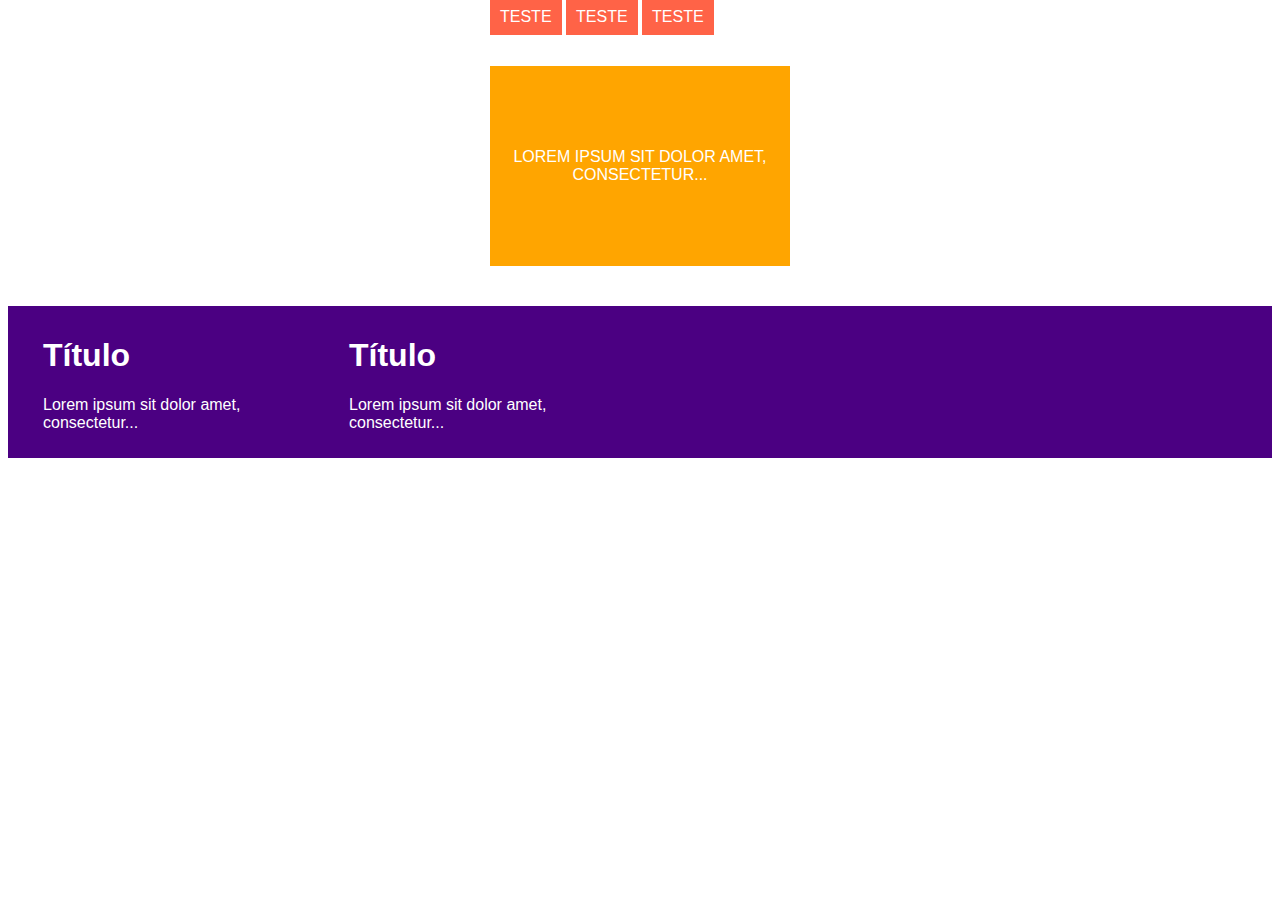
<file: _efeitos_hover_css/index.html>
<!DOCTYPE html>
<html>
<head>
	<title>Efeitos Hover</title>
	<style type="text/css">
		body{
			font-family: sans-serif;
		}
		.container{
			padding: 0 10px;
			display: flex;
			
		}
		.botoes, .efeito{
			width: 300px;
			margin: 0 auto 40px;
			display: block;
		}
		a{
			text-decoration: none;
			color:white;
			padding: 10px;
			background-color: tomato;
			transition: .5s ease;
			position: relative;
			text-transform: uppercase;
			letter-spacing: 0px;
		}

		.efeito1::after{
			content: '';
			width: 0%;
			height: 4px;
			display: block;
			bottom: 0;
			right: 50%;
			position: absolute;
			background-color: red;
			transition: .5s ease;
		}
		.efeito1:hover:after{
			content: '';
			width: 50%;
		}
		.efeito1::before{
			content: '';
			width: 0%;
			height: 4px;
			display: block;
			bottom: 0;
			left: 50%;
			position: absolute;
			background-color: red;
			transition: .5s ease;
		}
		.efeito1:hover:before{
			content: '';
			width: 50%;
		}
		.efeito2::after{
			content: '';
			width: 0%;
			height: 4px;
			display: block;
			bottom: 0;
			left: 0%;
			position: absolute;
			background-color: red;
			transition: .5s ease;
		}
		.efeito2:hover:after{
			content: '';
			width: 100%;
		}
		.efeito3::after{
			content: '';
			width: 0%;
			height: 4px;
			display: block;
			bottom: 0;
			left: 0;
			position: absolute;
			background-color: red;
			transition: .5s ease;
		}
		.efeito3:hover:after{
			content: '';
			width: 50%;
		}
		.efeito3::before{
			content: '';
			width: 0%;
			height: 4px;
			display: block;
			bottom: 0;
			right: 0;
			position: absolute;
			background-color: red;
			transition: .5s ease;
		}
		.efeito3:hover:before{
			content: '';
			width: 50%;
		}
		.efeito{
			background-color: orange;
			height: 200px;
			text-align: center;
			display: flex;
			flex-direction: column;
			justify-content: center;
			color: white;
			text-transform: uppercase;
			position: relative;
			cursor: pointer;
		}
		.efeito::after{
			content: '';
			position: absolute;
			width: 0%;
			height: 0%;
			top: 0;
			background-color: rgba(0,0,0,.2);
			transition: .5s ease;
		}
		.efeito:hover::after{
			content: '';
			width: 100%;
			height: 50%;
		}
		.efeito::before{
			content: '';
			position: absolute;
			width: 0%;
			height: 0%;
			bottom: 0;
			right: 0;
			background-color: rgba(0,0,0,.2);
			transition: .5s ease;
		}
		.efeito:hover::before{
			content: '';
			width: 100%;
			height: 50%;
		}

		.card{
			width: 20vw;
			background-color: indigo;
			padding: 5px 10px;
			cursor: pointer;
			transition: all .5s ease-in-out;
			margin:5px 15px;
		}

		.card-header h1{
			color: white;
		}
		.card-text{
			color:white;
		}

		.card:hover{
			transform: scale(1.1);
			background-color: rgba(0,0,0,.1);
		}
		.secao{
			display: flex;
			flex-direction: row;
			background-color: indigo;
		}
	</style>
</head>
<body>
	<div class="botoes">
		<a href="#" class="efeito1">Teste</a>
		<a href="#" class="efeito2">Teste</a>
		<a href="#" class="efeito3">Teste</a>
	</div>
	<div class="efeito">
		Lorem ipsum sit dolor amet, consectetur...
	</div>
	

	<div class="secao">
		<div class="container">
		<div class="card">
			<div class="card-header">
				<h1>Título</h1>
			</div>
				<div class="card-text">
					<p>
						Lorem ipsum sit dolor amet, consectetur...
					</p>
				</div>
		</div>
			<div class="card">
				<div class="card-header">
					<h1>Título</h1>
				</div>
					<div class="card-text">
						<p>
							Lorem ipsum sit dolor amet, consectetur...
						</p>
				</div>
			</div>
		</div>
	</div>

	
</body>
</html>
</file>
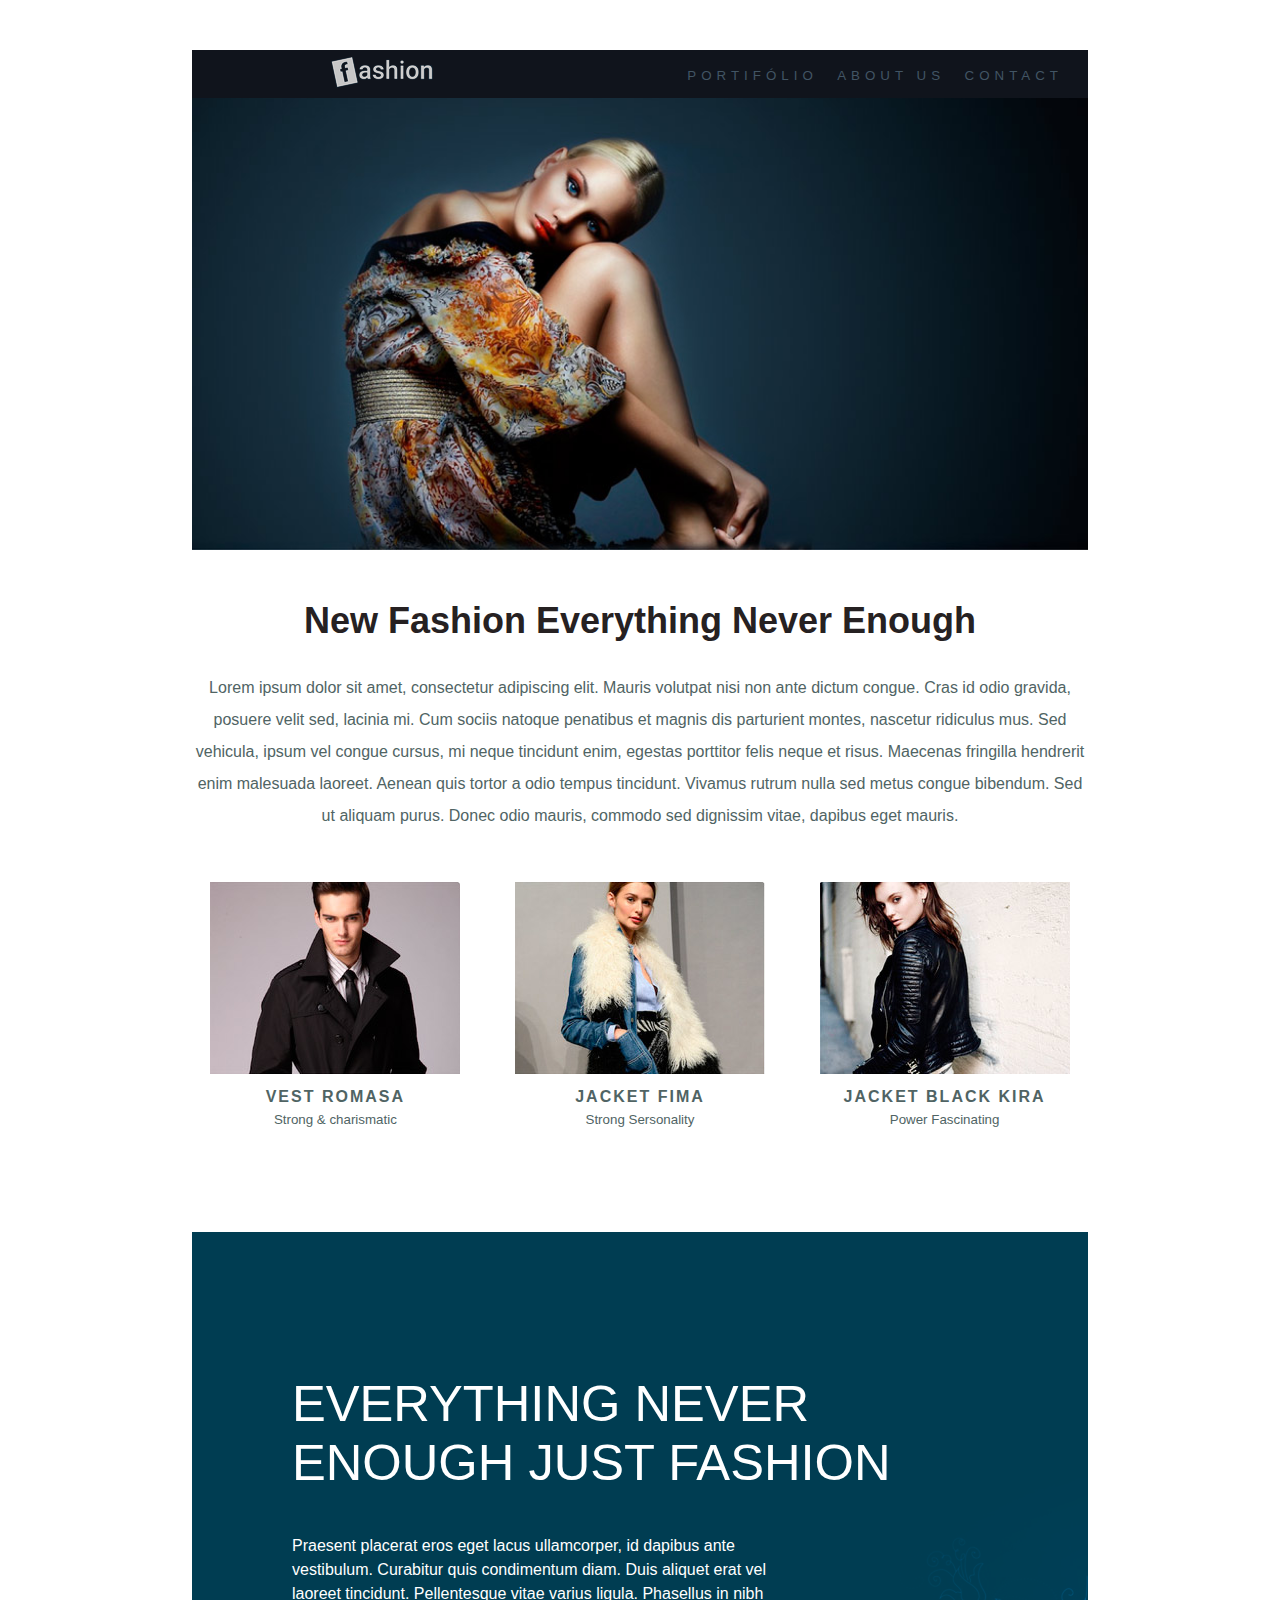
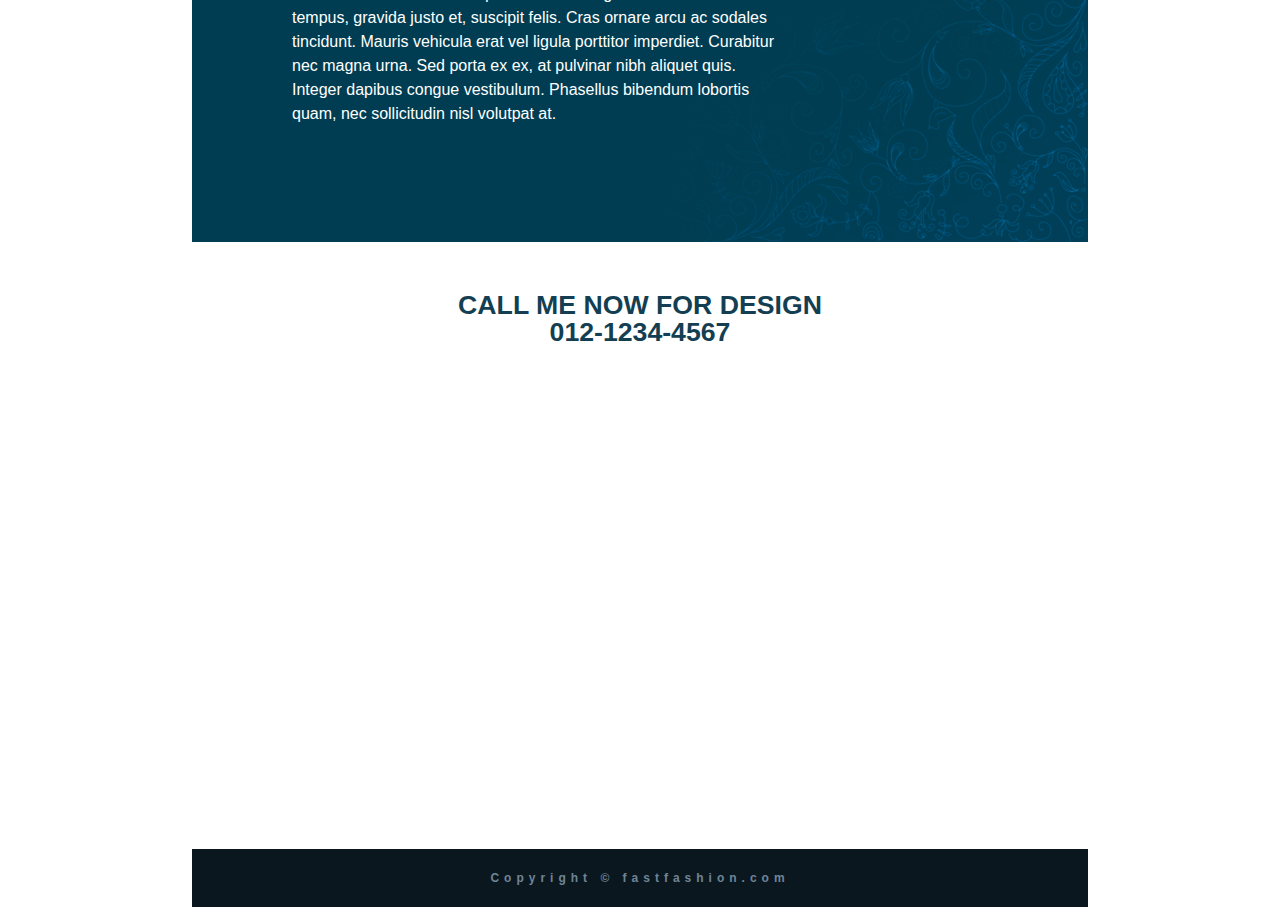
<file: projetoFashion/index.html>
<!DOCTYPE html>
<html lang="pt-br">
<head>
	<title>Fashion</title>
	<meta charset="utf-8">
	<meta name="keywords" content="fashion, moda, beleza, tendência">
	<meta name="description" content="Site sobre moda">
	<meta name="author" content="Leonardo Moreira">
	<link rel="stylesheet" type="text/css" href="css/estilos.css">
</head>
<body>
	<div id="container">
		 <header class="cabecalho">
		 	<nav class="menu-principal">
		 		<a href="index.html">
		 			<img src="imagens/logo.png" alt="Página principal" class="logo">
		 		</a>
		 		<ul>
		 			<li><a href="#">Portifólio</a></li>
		 			<li><a href="#">About Us</a></li>
		 			<li><a href="#">Contact</a></li>
		 		</ul>
		 	</nav>
		 </header>
		 <main>
		 	<section class="portifolio">
		 		<article>
		 			<header>
		 				<h1>New Fashion Everything Never Enough</h1>
		 			</header>
		 				<p>Lorem ipsum dolor sit amet, consectetur adipiscing elit. Mauris volutpat nisi non ante dictum congue. Cras id odio gravida, posuere velit sed, lacinia mi. Cum sociis natoque penatibus et magnis dis parturient montes, nascetur ridiculus mus. Sed vehicula, ipsum vel congue cursus, mi neque tincidunt enim, egestas porttitor felis neque et risus. Maecenas fringilla hendrerit enim malesuada laoreet. Aenean quis tortor a odio tempus tincidunt. Vivamus rutrum nulla sed metus congue bibendum. Sed ut aliquam purus. Donec odio mauris, commodo sed dignissim vitae, dapibus eget mauris.</p>
		 		</article>
		 	</section>
		 	<section class="gallery">
		 		<div class="card card-01">
		 			<img src="imagens/modelo1.jpg" alt="">
		 			<p class="nome">
		 				Vest Romasa
		 			</p>
		 			<p class="destaque">
						Strong &amp; charismatic
					</p>
		 		</div>
		 		<div class="card card-02">
		 			<img src="imagens/modelo2.jpg" alt="">
		 			<p class="nome">
		 				Jacket Fima
		 			</p>
		 			<p class="destaque">
						Strong Sersonality
		 			</p>
		 		</div>
		 		<div class="card card-03">
		 			<img src="imagens/modelo3.jpg" alt="">
		 			<p class="nome">
		 				Jacket Black Kira 
		 			</p>
		 			<p class="destaque">
						Power Fascinating
					</p>
		 		</div>
		 	</section>
		 	<section class="about">
		 		<article>
		 			<header>
		 				<h2>Everything Never Enough
		 				Just Fashion</h2>		
		 			</header>
		 			<p>
		 			Praesent placerat eros eget lacus ullamcorper, id dapibus ante vestibulum. Curabitur quis condimentum diam. Duis aliquet erat vel laoreet tincidunt. Pellentesque vitae varius ligula. Phasellus in nibh tempus, gravida justo et, suscipit felis. Cras ornare arcu ac sodales tincidunt. Mauris vehicula erat vel ligula porttitor imperdiet. Curabitur nec magna urna. Sed porta ex ex, at pulvinar nibh aliquet quis. Integer dapibus congue vestibulum. Phasellus bibendum lobortis quam, nec sollicitudin nisl volutpat at.
		 		</p>	
		 		</article>
		 	</section>
		 	<section class="contato">
		 		<address>Call me now for design
		 			<br />
		 		012-1234-4567</address>
		 		<!-- <h3>Call me now for design</h3>
		 		<p>012-1234-4567</p> -->
		 	</section>
		 	<div class="mapa">
		 		<iframe src="https://www.google.com/maps/embed?pb=!1m18!1m12!1m3!1d3674.304028535578!2d-43.347488785033676!3d-22.9390276849955!2m3!1f0!2f0!3f0!3m2!1i1024!2i768!4f13.1!3m3!1m2!1s0x9bd836c0c01233%3A0x29b781b58e5ef3da!2sAv.%20Gerem%C3%A1rio%20Dantas%2C%201400%20-%20Pechincha%2C%20Rio%20de%20Janeiro%20-%20RJ%2C%2022760-401!5e0!3m2!1spt-BR!2sbr!4v1592542178154!5m2!1spt-BR!2sbr" width="100%" height="400" frameborder="0" style="border:0;" allowfullscreen="" aria-hidden="false" tabindex="0"></iframe>
		 	</div>
		 </main>
		 <footer class="rodape">
		 	<p>Copyright &copy; fastfashion.com</p>
		 </footer>
	</div>
</body>
</html>
</file>
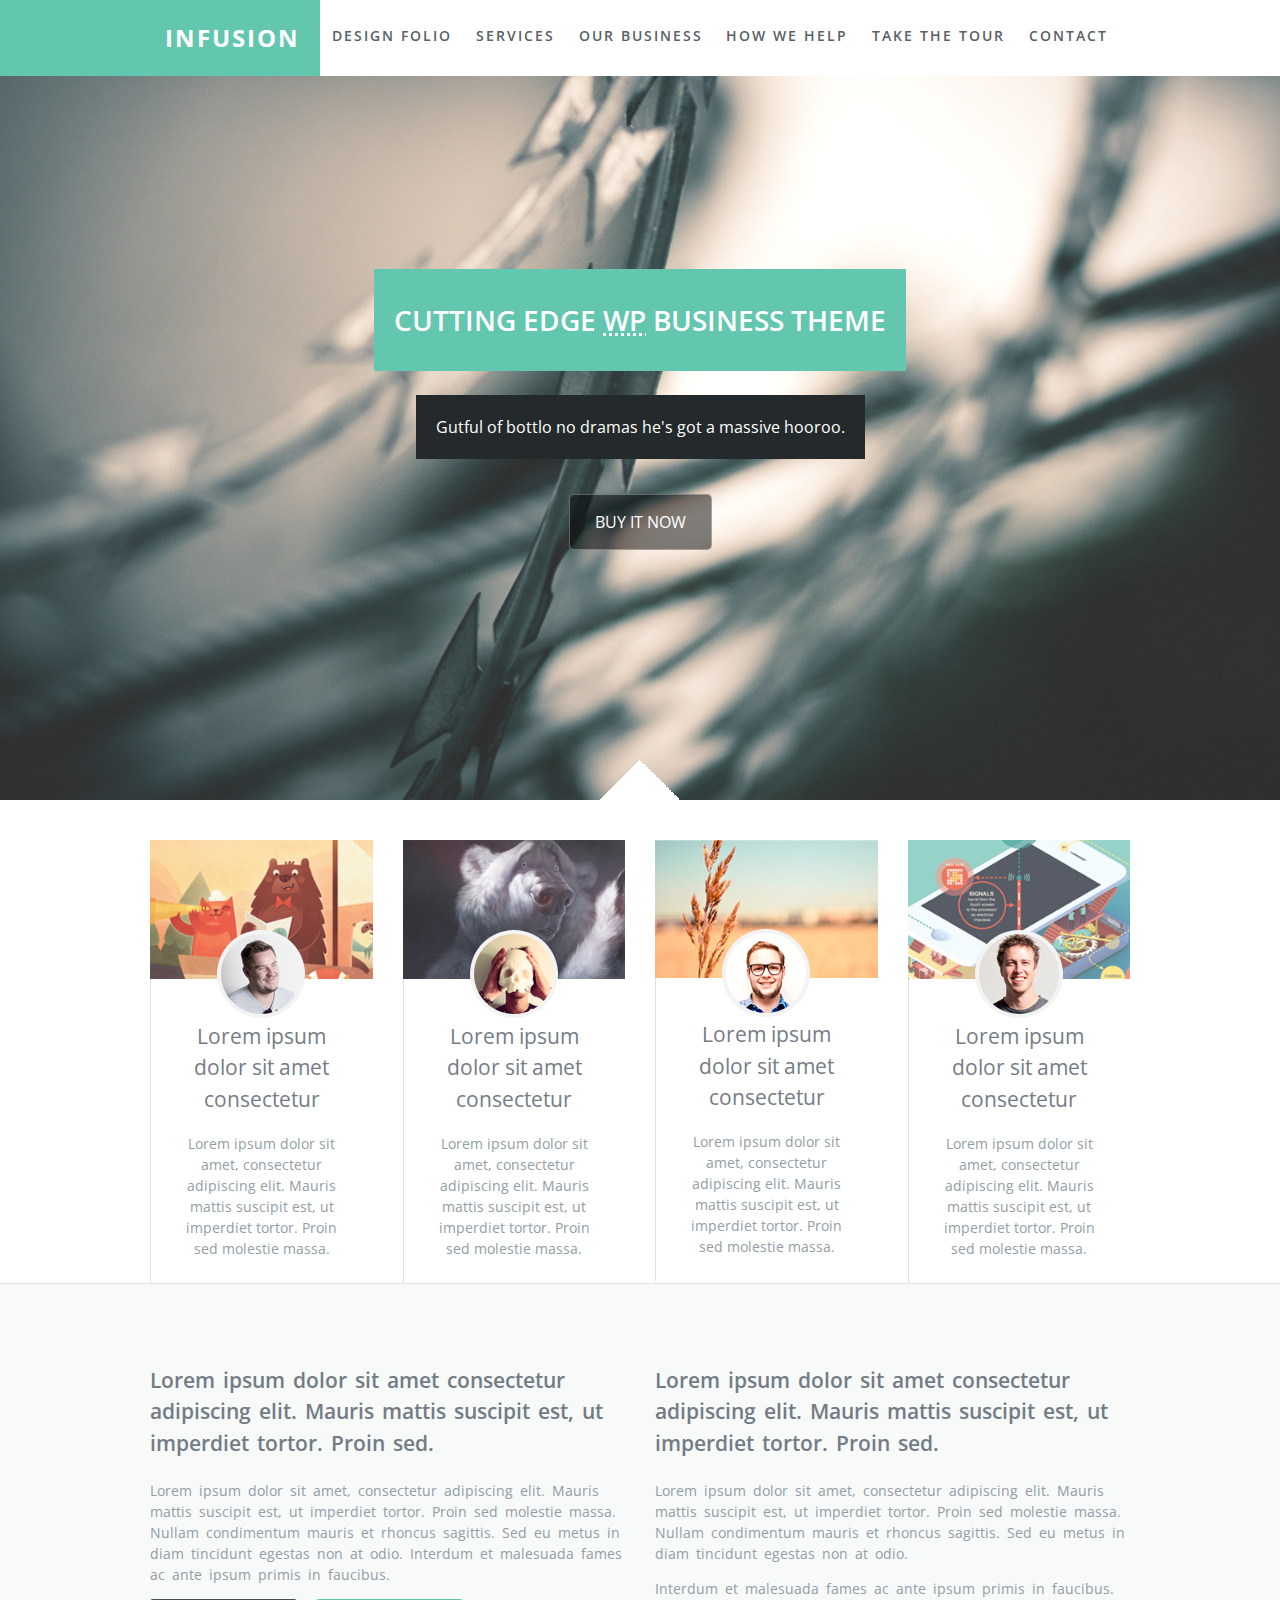
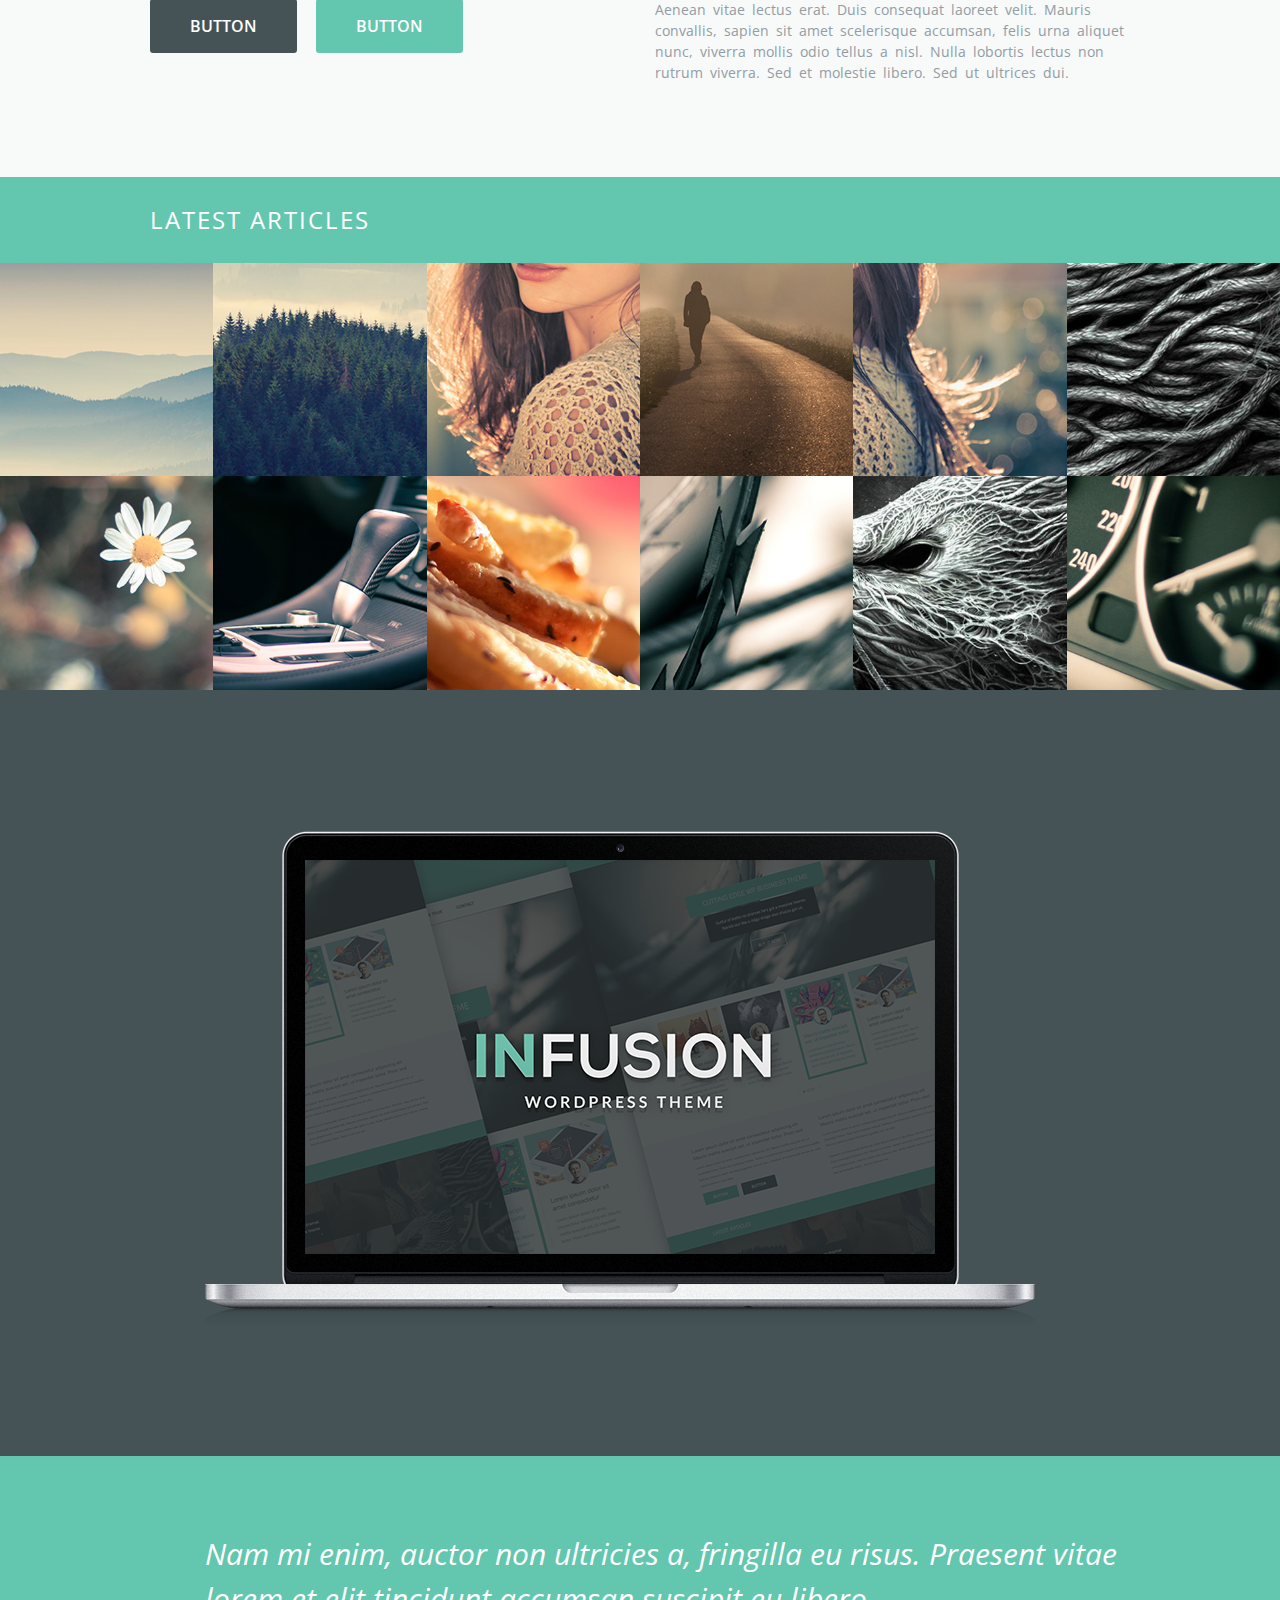
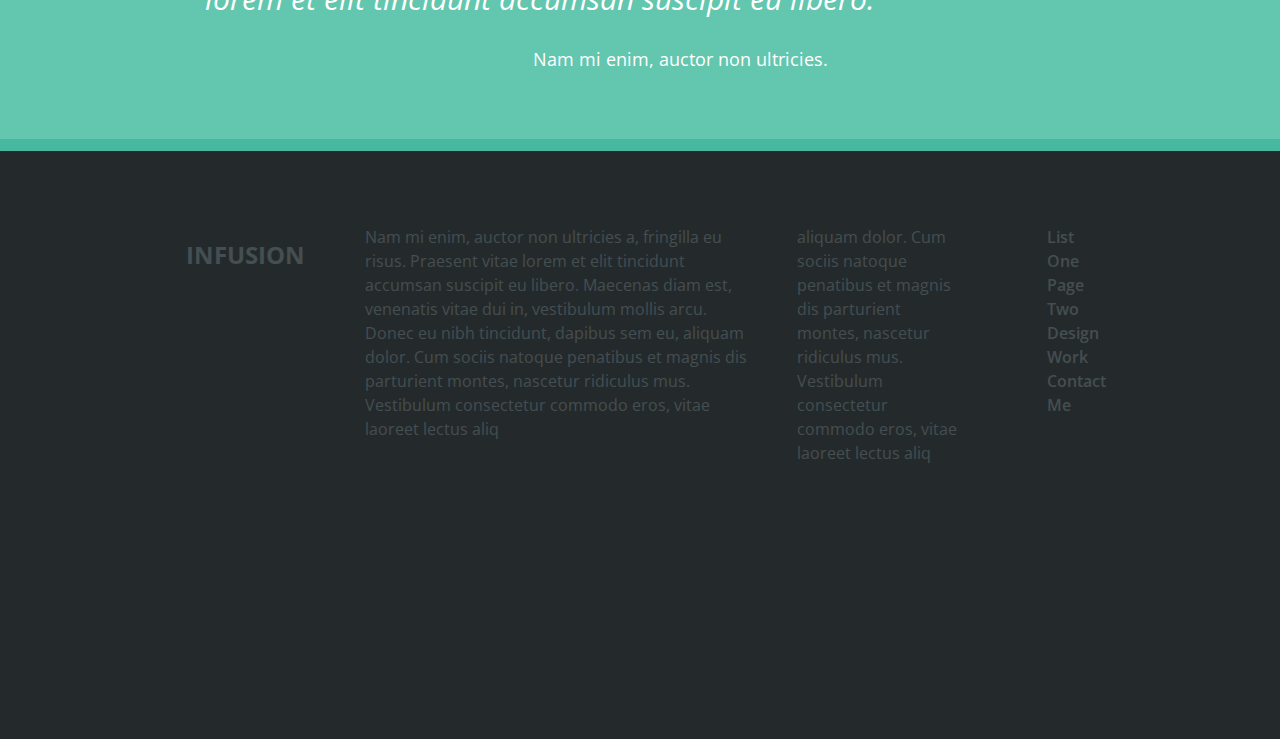
<file: ProjetoInfusion/index.html>
<!doctype html>
<html lang="pt-br">
    <head>
        <title> Infusion </title>
        <meta charset="utf-8">
        <meta name="viewport" content="width=device-width, initial-scale=1">
        <meta name="author" content="Leonardo">
        <meta name="description" content="description">
        <meta name="keywords" content="html5, tecnologia">
        <link rel="stylesheet" href="https://use.fontawesome.com/releases/v5.2.0/css/all.css" integrity="sha384-hWVjflwFxL6sNzntih27bfxkr27PmbbK/iSvJ+a4+0owXq79v+lsFkW54bOGbiDQ" crossorigin="anonymous">
        <link href='http://fonts.googleapis.com/css?family=Sintony:400,700' rel='stylesheet' type='text/css'>
        <link href='http://fonts.googleapis.com/css?family=Open+Sans:400,600,700' rel='stylesheet' type='text/css'>

        <link rel="stylesheet" type="text/css" href="style/normalize.css">
        <link rel="stylesheet" type="text/css" href="style/main.css">
    </head>
    <body class="no-js">
        <header class="header">
          <a href="index.html" class="header__logo-text">Infusion</a>
          
          <button class="header__btn-menu" style="display:none;"><i class="fas fa-bars fa-2x"></i><span class="sr-only">Menu</span></button>

          <nav class="header__nav">
            <ul>
              <li><a href="#">Design folio</a></li>
              <li><a href="#">Services</a></li>
              <li><a href="#">Our business</a></li>
              <li><a href="#">How we help</a></li>
              <li><a href="#">Take the tour</a></li>
              <li><a href="#">Contact</a></li>
            </ul>
          </nav>
        </header>
        <main>
          <section class="hero">            
            <h1 class="hero__title">
              Cutting edge <abbr title="Wordpress">WP</abbr> business theme
            </h1>
            <p class="hero__text">Gutful of bottlo no dramas he's got a massive hooroo.</p>
            <a href="#" class="hero__btn">Buy it now</a>                      
          </section>

          <div class="container">
          <section class="people-cards">
              <article class="people-cards__card">               

                <img src="img/c01.jpg" alt="Carousel Img" class="people-cards__img">
                
                <div class="people-cards__avatar">
                  <img src="img/teamsprite_01.png" alt="Carousel Img">
                </div>
                <div class="people-cards__content">
                  <h2 class="people-cards__title">Lorem ipsum dolor sit amet consectetur</h2>
                  <p class="people-cards__text">Lorem ipsum dolor sit amet, consectetur adipiscing elit. Mauris mattis suscipit est, ut imperdiet tortor. Proin sed molestie massa.</p>
                </div>
              </article>

              <article class="people-cards__card">               

                <img src="img/c02.jpg" alt="Carousel Img" class="people-cards__img">
                
                <div class="people-cards__avatar">
                  <img src="img/teamsprite_02.png" alt="Carousel Img">
                </div>
                <div class="people-cards__content">
                  <h2 class="people-cards__title">Lorem ipsum dolor sit amet consectetur</h2>
                  <p class="people-cards__text">Lorem ipsum dolor sit amet, consectetur adipiscing elit. Mauris mattis suscipit est, ut imperdiet tortor. Proin sed molestie massa.</p>
                </div>
              </article>

              <article class="people-cards__card">               

                <img src="img/c03.jpg" alt="Carousel Img" class="people-cards__img">
                
                <div class="people-cards__avatar">
                  <img src="img/teamsprite_03.png" alt="Carousel Img">
                </div>
                <div class="people-cards__content">
                  <h2 class="people-cards__title">Lorem ipsum dolor sit amet consectetur</h2>
                  <p class="people-cards__text">Lorem ipsum dolor sit amet, consectetur adipiscing elit. Mauris mattis suscipit est, ut imperdiet tortor. Proin sed molestie massa.</p>
                </div>
              </article>

              <article class="people-cards__card">               

                <img src="img/c04.jpg" alt="Carousel Img" class="people-cards__img">
                
                <div class="people-cards__avatar">
                  <img src="img/teamsprite_04.png" alt="Carousel Img">
                </div>
                <div class="people-cards__content">
                  <h2 class="people-cards__title">Lorem ipsum dolor sit amet consectetur</h2>
                  <p class="people-cards__text">Lorem ipsum dolor sit amet, consectetur adipiscing elit. Mauris mattis suscipit est, ut imperdiet tortor. Proin sed molestie massa.</p>
                </div>
              </article>             
          </section>
          </div>

          
            <section class="content">
              <div class="container">
              <article>
                <h3>Lorem ipsum dolor sit amet consectetur adipiscing elit. Mauris mattis suscipit est, ut imperdiet tortor. Proin sed.</h3>
                <p>Lorem ipsum dolor sit amet, consectetur adipiscing elit. Mauris mattis suscipit est, ut imperdiet tortor. Proin sed molestie massa. Nullam condimentum mauris et rhoncus sagittis. Sed eu metus in diam tincidunt egestas non at odio. Interdum et malesuada fames ac ante ipsum primis in faucibus.</p>            
                <a href="#" class="btn btn-default">button</a>
                <a href="#" class="btn btn-secundary">button</a>
              </article>

              <article>
                <h3>Lorem ipsum dolor sit amet consectetur adipiscing elit. Mauris mattis suscipit est, ut imperdiet tortor. Proin sed.</h3>
                <p>Lorem ipsum dolor sit amet, consectetur adipiscing elit. Mauris mattis suscipit est, ut imperdiet tortor. Proin sed molestie massa. Nullam condimentum mauris et rhoncus sagittis. Sed eu metus in diam tincidunt egestas non at odio.</p>
                <p>Interdum et malesuada fames ac ante ipsum primis in faucibus. Aenean vitae lectus erat. Duis consequat laoreet velit. Mauris convallis, sapien sit amet scelerisque accumsan, felis urna aliquet nunc, viverra mollis odio tellus a nisl. Nulla lobortis lectus non rutrum viverra. Sed et molestie libero. Sed ut ultrices dui.</p>
              </article>  
              </div>
            </section>
          
          <section class="last-articles">
            <div class="last-articles__title">
              <div class="container">
                <h2>Latest Articles</h2>
              </div>
            </div>

            <div class="last-articles__thumbs">
                <a href="#"><img src="img/articles/01.jpg" alt=""></a>
                <a href="#"><img src="img/articles/02.jpg" alt=""></a>
                <a href="#"><img src="img/articles/03.jpg" alt=""></a>
                <a href="#"><img src="img/articles/04.jpg" alt=""></a>
                <a href="#"><img src="img/articles/05.jpg" alt=""></a>
                <a href="#"><img src="img/articles/06.jpg" alt=""></a>
                <a href="#"><img src="img/articles/07.jpg" alt=""></a>
                <a href="#"><img src="img/articles/08.jpg" alt=""></a>
                <a href="#"><img src="img/articles/09.jpg" alt=""></a>
                <a href="#"><img src="img/articles/10.jpg" alt=""></a>
                <a href="#"><img src="img/articles/11.jpg" alt=""></a>
                <a href="#"><img src="img/articles/12.jpg" alt=""></a>
            </div>

          </section>

          <div class="laptop-slider">            
            <div class="slideshow">
              <figure><img alt="" src="img/slider/slide-01.png" /></figure>
              <figure><img alt="" src="img/slider/slide-02.png" /></figure>
              <figure><img alt="" src="img/slider/slide-01.png" /></figure>
              <figure><img alt="" src="img/slider/slide-02.png" /></figure>
              <span class="prev" style="display: none;"><i class="fas fa-angle-left fa-4x"></i></span>
              <span class="next" style="display: none;"><i class="fas fa-angle-right fa-4x"></i></span>
            </div>                    
          </div>
          
          <section class="quote-container">

            <div class="quote-slideshow">
              <figure>
                <h2>Nam mi enim, auctor non ultricies a, fringilla eu risus. Praesent vitae lorem et elit tincidunt accumsan suscipit eu libero. </h2>
                <figcaption>
                  Nam mi enim, auctor non ultricies.
                </figcaption>
              </figure>
              <figure>
                <h2>Lorem ipsum dolor sit amet, consectetur adipiscing elit. Mauris mattis suscipit est, ut imperdiet tortor. Proin sed molestie massa.</h2>
                <figcaption>
                  Nam mi enim, auctor.
                </figcaption>
              </figure>
               <span class="prev" style="display: none;"><i class="fas fa-angle-left fa-4x"></i></span>
              <span class="next" style="display: none;"><i class="fas fa-angle-right fa-4x"></i></span>
            </div>
            
          </section>
        </main>
        <footer class="footer">
            <div class="container">
              <h2>Infusion</h2>
            
              <p>Nam mi enim, auctor non ultricies a, fringilla eu risus. Praesent vitae lorem et elit tincidunt accumsan suscipit eu libero. Maecenas diam est, venenatis vitae dui in, vestibulum mollis arcu. Donec eu nibh tincidunt, dapibus sem eu, aliquam dolor. Cum sociis natoque penatibus et magnis dis parturient montes, nascetur ridiculus mus. Vestibulum consectetur commodo eros, vitae laoreet lectus aliq</p>

              <p>aliquam dolor. Cum sociis natoque penatibus et magnis dis parturient montes, nascetur ridiculus mus. Vestibulum consectetur commodo eros, vitae laoreet lectus aliq</p>

              <ul class="footer__links">
                <li><a href="#">List One</a></li>
                <li><a href="#">Page Two</a></li>
                <li><a href="#">Design</a></li>
                <li><a href="#">Work</a></li>
                <li><a href="#">Contact Me</a></li>
              </ul>
          </footer>
        </div>



        <script type<script type="text/javascript" src="js/menu.js"></script>
        <script type<script type="text/javascript" src="js/carousel.js"></script>
        <script type<script type="text/javascript" src="js/main.js"></script>

    </body>
</html>
</file>
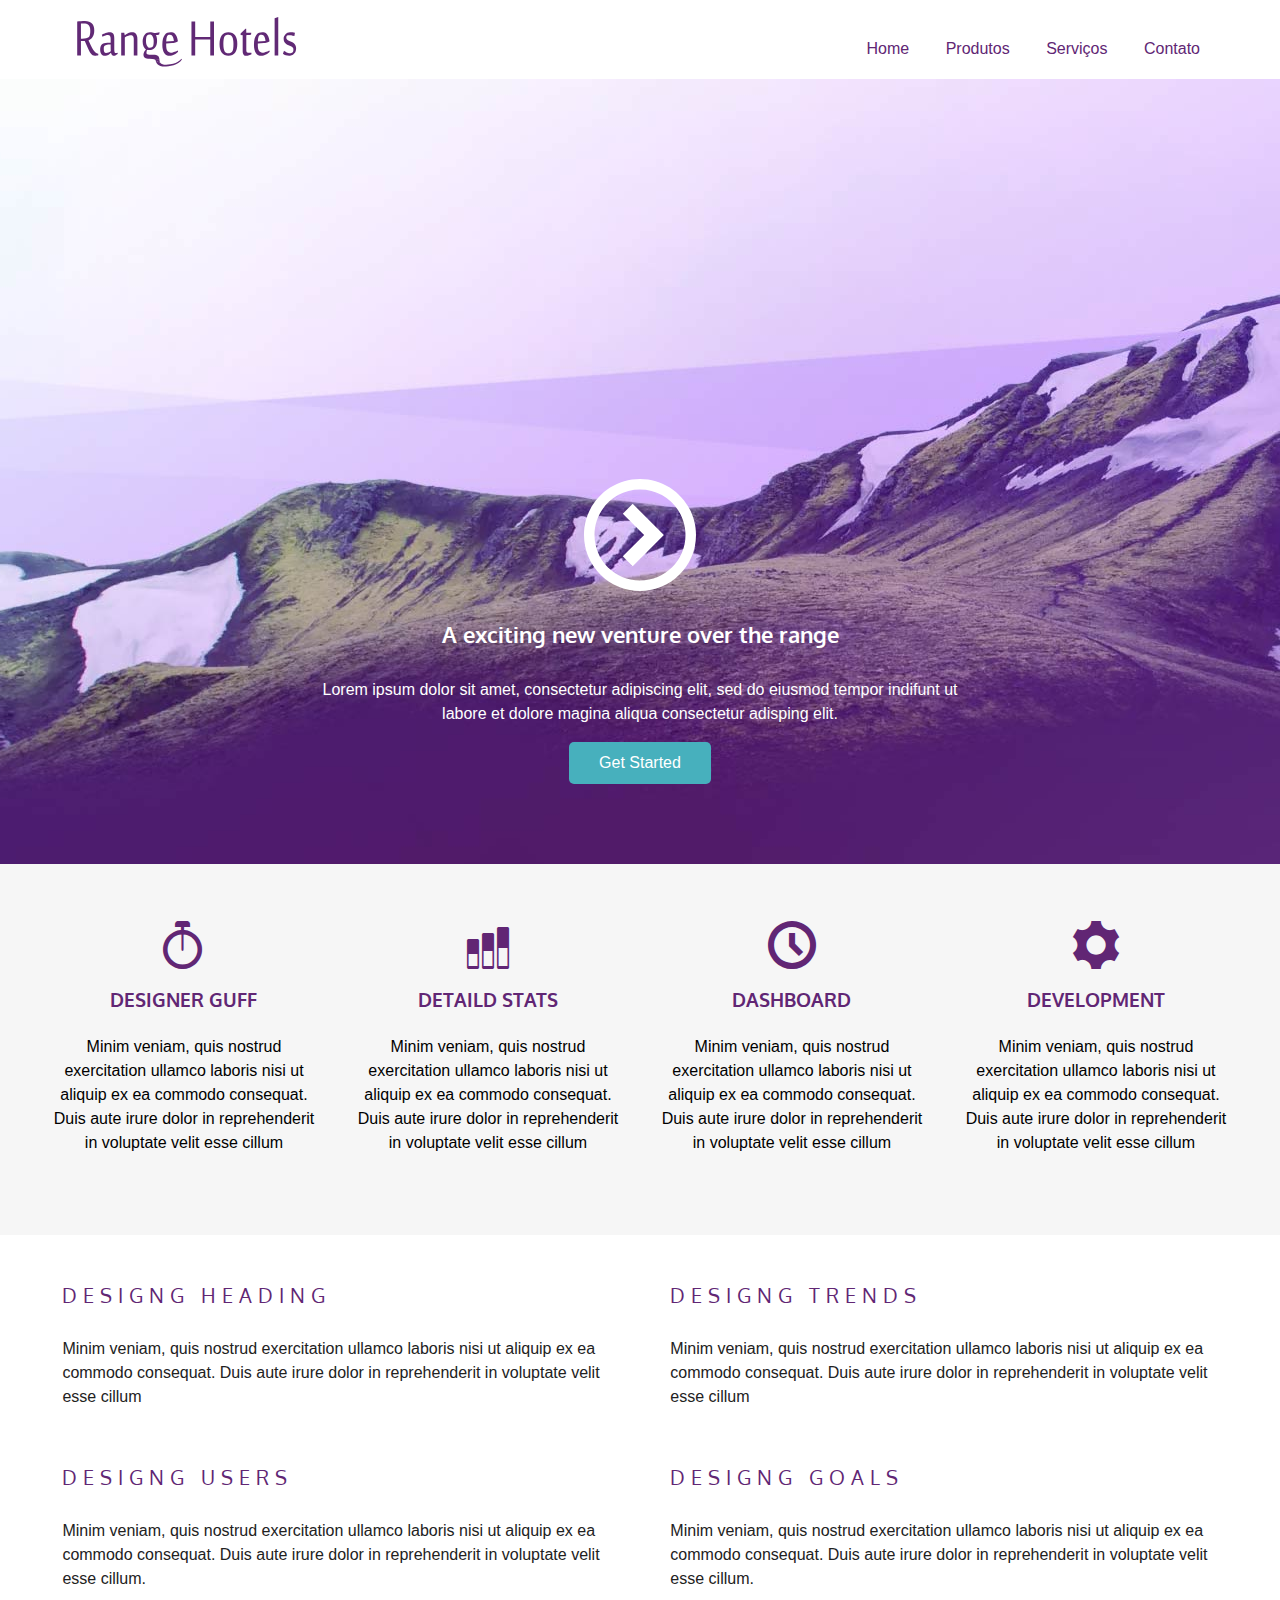
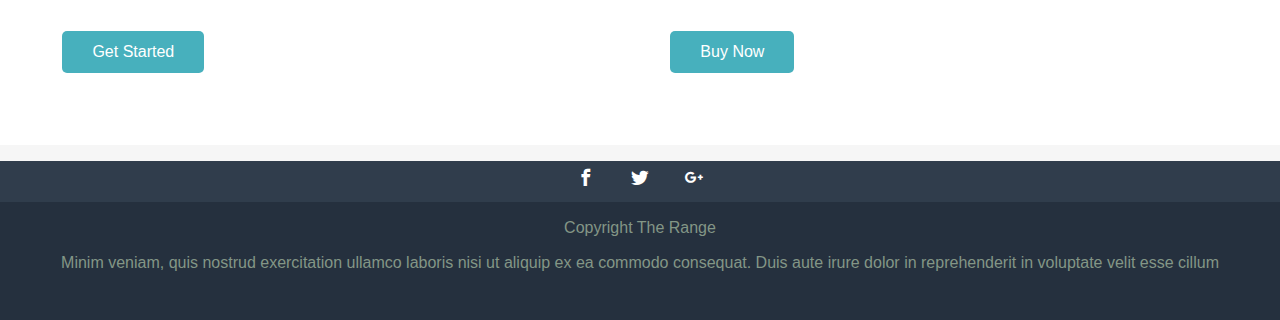
<file: projetoResponsivo/index.html>
<!DOCTYPE html>
<html lang="pt-br">
<head>
	<title>Range Hotels</title>
	<meta name="keywords" content="Palavras-chave">
	<meta name="author" content="Leonardo Moreira">
	<meta name="description" content="Breve descrição">
	<meta name="viewport" content="width=device-width">
	<meta charset="utf-8">
	<link rel="stylesheet" type="text/css" href="icomoon/style.css">
	<link rel="stylesheet" type="text/css" href="css/normalize.css">
	<link rel="stylesheet" type="text/css" href="css/estilos.css">
	<link href="https://fonts.googleapis.com/css2?family=Oxygen:wght@700&display=swap" rel="stylesheet">

</head>
<body>
	<header class="cabecalho">

		<div class="clearfix">

			<img src="images/logo_mob.svg" class="topo-logo" alt="logotipo Range Hotels">
			
			<nav class="menu">
				<ul>
					<li><a href="#">Home</a></li>
					<li><a href="#">Produtos</a></li>
					<li><a href="#">Serviços</a></li>
					<li><a href="#">Contato</a></li>
				</ul>
			</nav>
		</div>
	</header>

	<main>
		<section class="top-content">
			<div class="container">
				<div class="icon-play">
					<img src="images/icon_play.svg" alt="">
				</div>
				<h1 class="top-content-title">A exciting new venture over the range</h1>
				<p class="des-top-content">
					Lorem ipsum dolor sit amet, consectetur adipiscing elit, sed do eiusmod tempor indifunt ut labore et dolore magina aliqua consectetur adisping elit.
				</p>
				<a href="#" class="btn">Get Started</a>
			</div>	
		</section>
		
		<section class="middle-content row clearfix">
			<div class="container">

				<article class="card col-1-4">
					
					<span class="icon-stopwatch"></span>

					<h2 class="card-title">Designer GuFF</h2>
					<p class="card-text-body">Minim veniam, quis nostrud exercitation ullamco laboris nisi ut aliquip ex ea commodo consequat. Duis aute irure dolor in reprehenderit in voluptate velit esse cillum</p>
				</article>

				<article class="card col-1-4">
					<span class="icon-stats-bars2"></span>
					<h2 class="card-title">Detaild stats</h2>
					<p class="card-text-body">Minim veniam, quis nostrud exercitation ullamco laboris nisi ut aliquip ex ea commodo consequat. Duis aute irure dolor in reprehenderit in voluptate velit esse cillum</p>
				</article>

				<article class="card col-1-4">
					<span class="icon-clock"></span>
					<h2 class="card-title">Dashboard</h2>
					<p class="card-text-body">Minim veniam, quis nostrud exercitation ullamco laboris nisi ut aliquip ex ea commodo consequat. Duis aute irure dolor in reprehenderit in voluptate velit esse cillum</p>
				</article>

				<article class="card col-1-4">
					<span class="icon-cog"></span>
					<h2 class="card-title">Development</h2>
					<p class="card-text-body">Minim veniam, quis nostrud exercitation ullamco laboris nisi ut aliquip ex ea commodo consequat. Duis aute irure dolor in reprehenderit in voluptate velit esse cillum</p>
				</article>
			</div>	
		</section>

		<section class="main-content row clearfix">
			<div class="container">
				<article class="col-1-2">
					<h2 class="main-content-titulo">Designg Heading</h2>
					<p class="main-content-text">
						Minim veniam, quis nostrud exercitation ullamco laboris nisi ut aliquip ex ea commodo consequat. Duis aute irure dolor in reprehenderit in voluptate velit esse cillum
					</p>
				</article>

				<article class="col-1-2">
					<h2 class="main-content-titulo">Designg Trends</h2>
					<p class="main-content-text">
						Minim veniam, quis nostrud exercitation ullamco laboris nisi ut aliquip ex ea commodo consequat. Duis aute irure dolor in reprehenderit in voluptate velit esse cillum
					</p>
				</article>
 				
				<article class="col-1-2 clearfix">
					<h2 class="main-content-titulo">Designg Users</h2>
					<p class="main-content-text">
						Minim veniam, quis nostrud exercitation ullamco laboris nisi ut aliquip ex ea commodo consequat. Duis aute irure dolor in reprehenderit in voluptate velit esse cillum.
					</p>
					<a href="#" class="btn ">Get Started</a>
				</article>

				<article class="col-1-2 clearfix">
					<h2 class="main-content-titulo">Designg Goals</h2>
					<p class="main-content-text">
						Minim veniam, quis nostrud exercitation ullamco laboris nisi ut aliquip ex ea commodo consequat. Duis aute irure dolor in reprehenderit in voluptate velit esse cillum.
					</p>
					<a href="#" class="btn ">Buy Now</a>
				</article>
			</div>
		</section>
	</main>

	<footer class="rodape">
		<ul class="rodape-share">
			<li>
				<a href="#" class="icon-facebook">
					<span class="hidden">Facebook</span>
				</a>
			</li>
			<li>
				<a href="#" class="icon-twitter">
					<span class="hidden">Twitter</span>
				</a>
			</li>
			<li>
				<a href="#" class="icon-google-plus">
					<span class="hidden">Google Plus</span>
				</a>
			</li>
		</ul>
		<p class="copy">
			Copyright The Range
		</p>
		<p class="text">
			Minim veniam, quis nostrud exercitation ullamco laboris nisi ut aliquip ex ea commodo consequat. Duis aute irure dolor in reprehenderit in voluptate velit esse cillum
		</p>
	</footer>
</body>
</html>
</file>
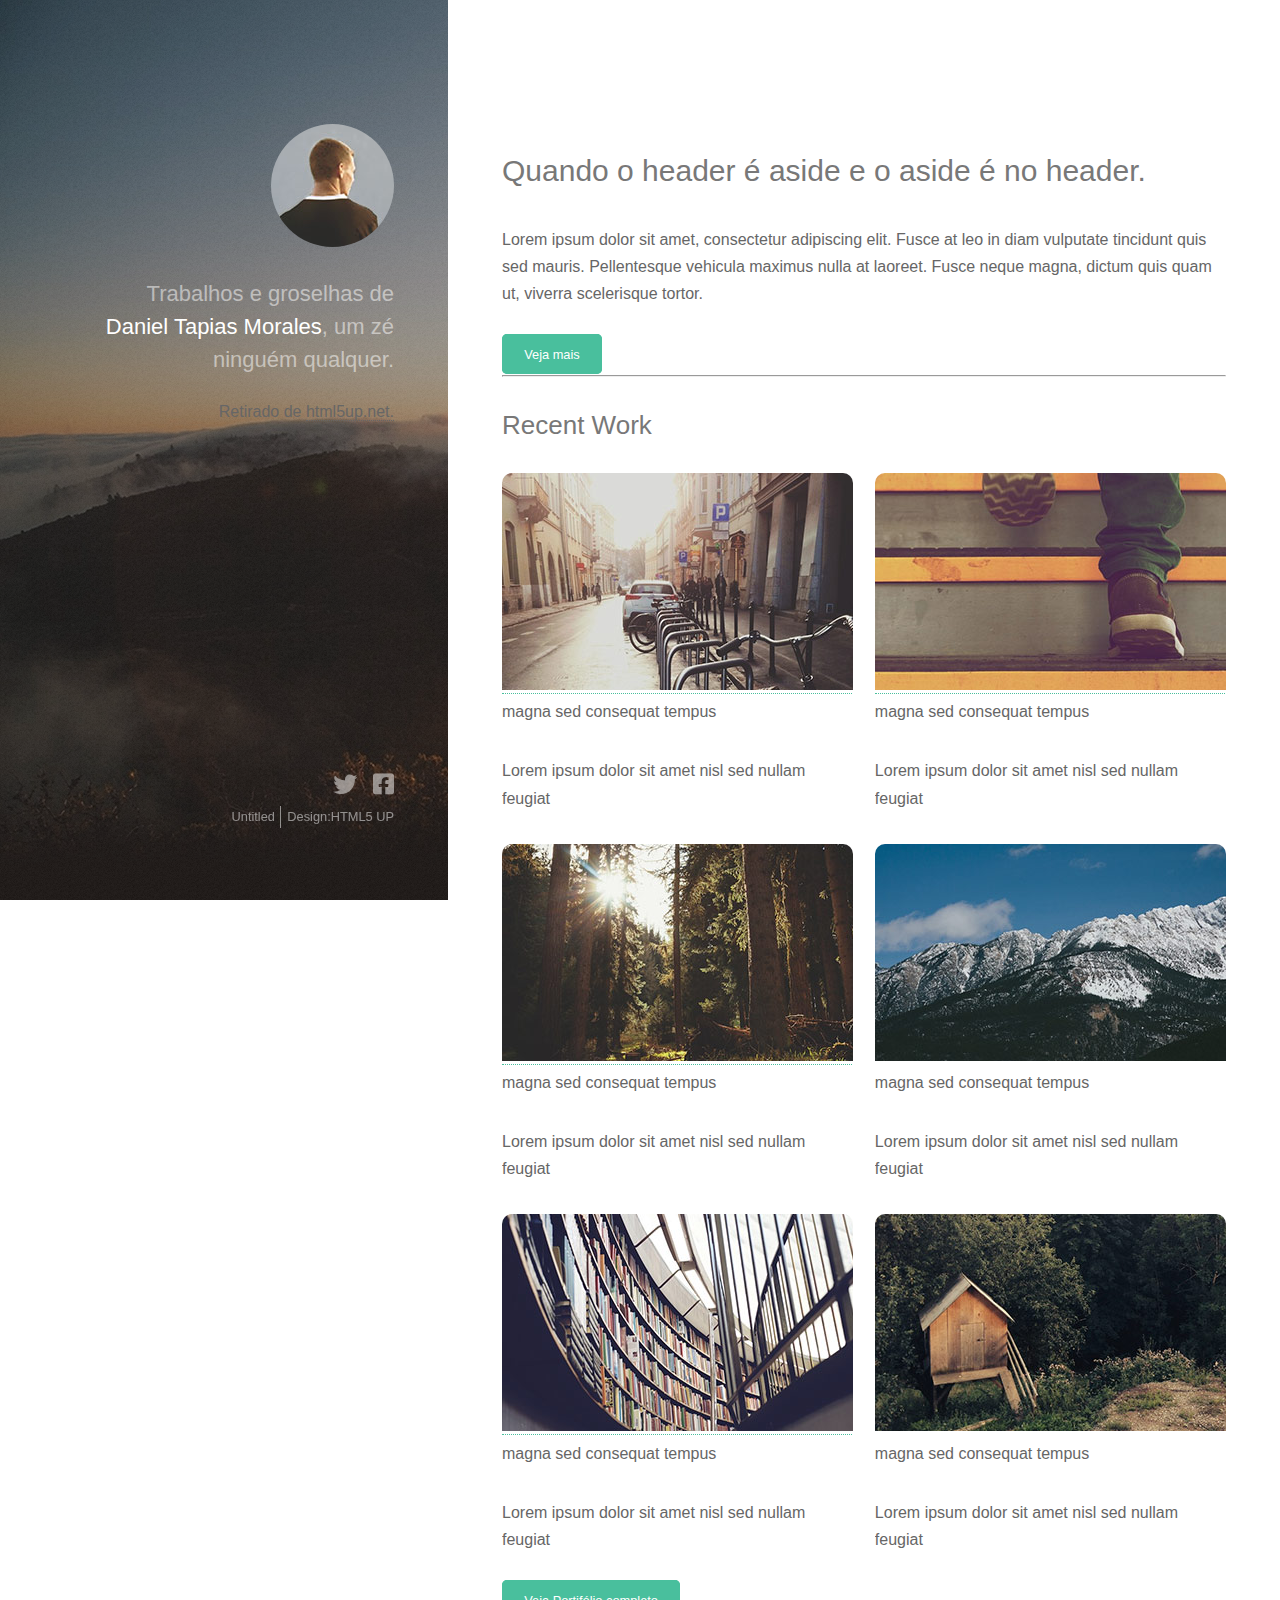
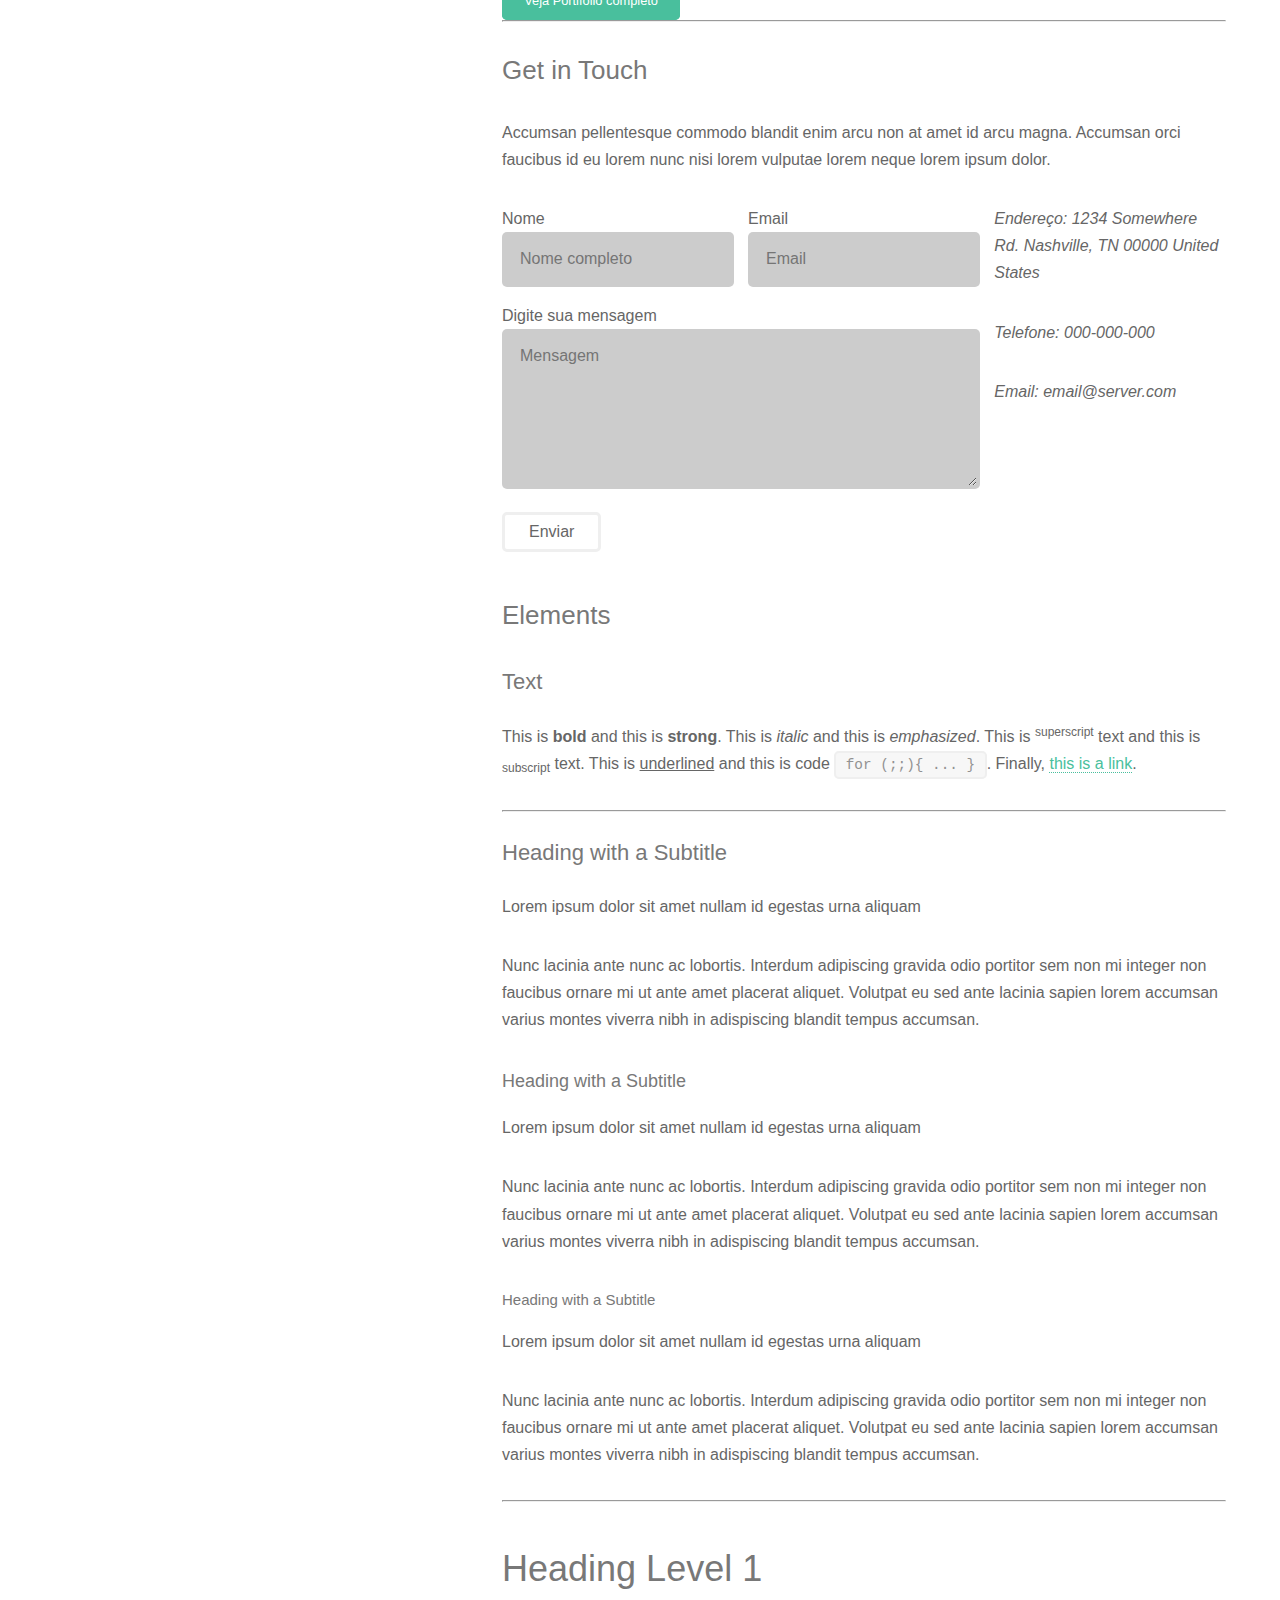
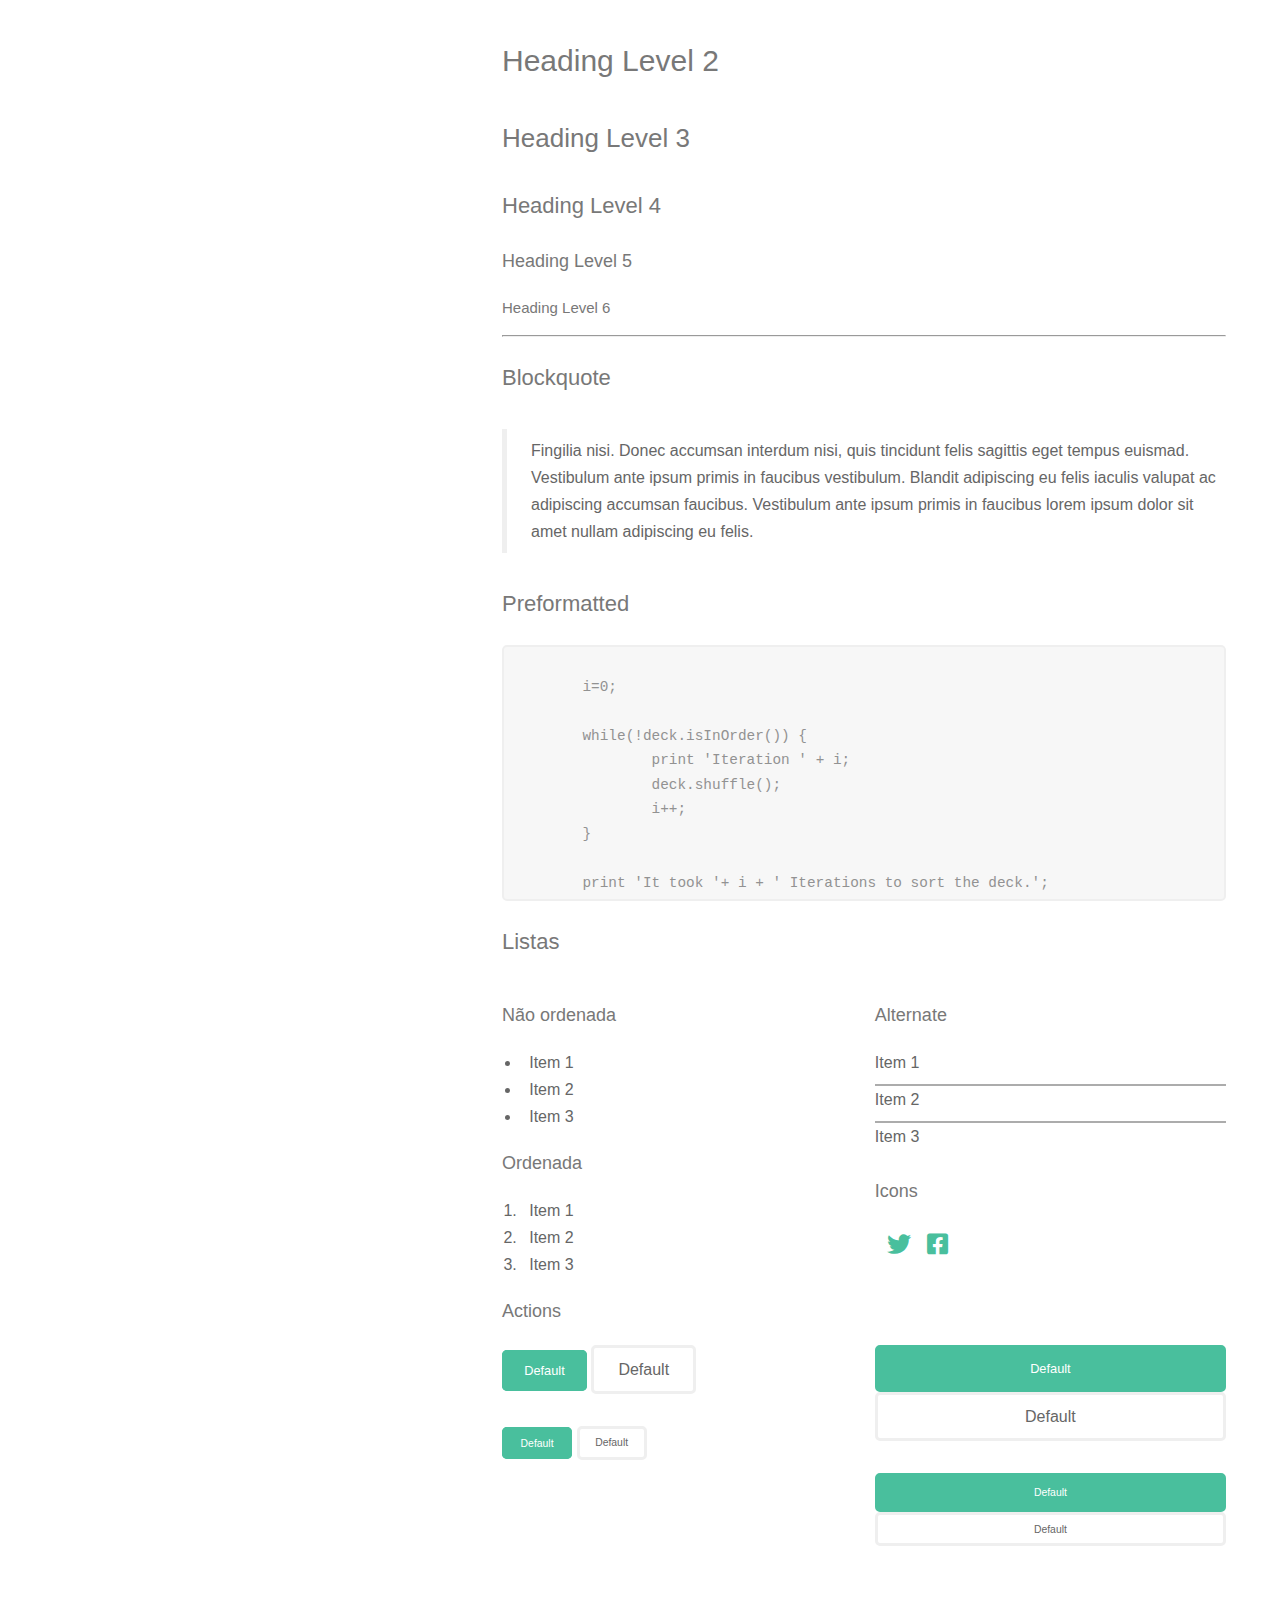
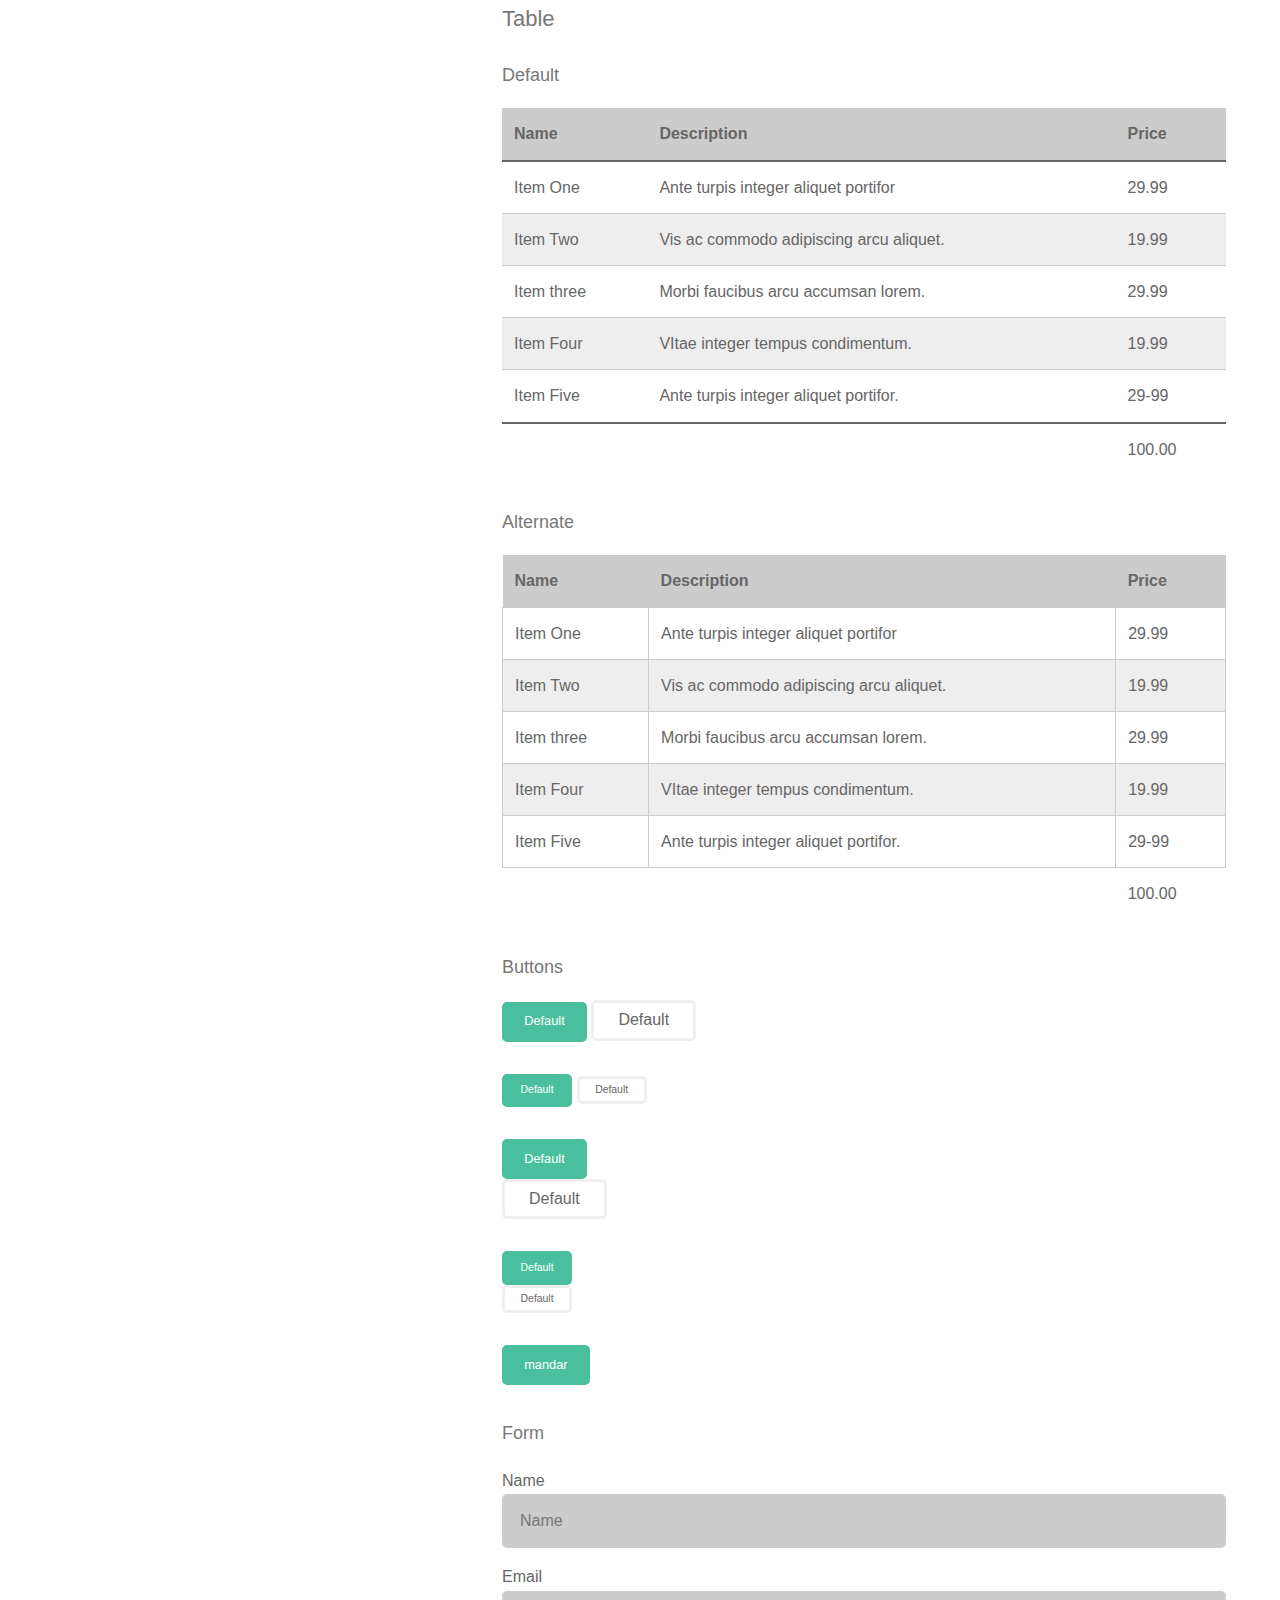
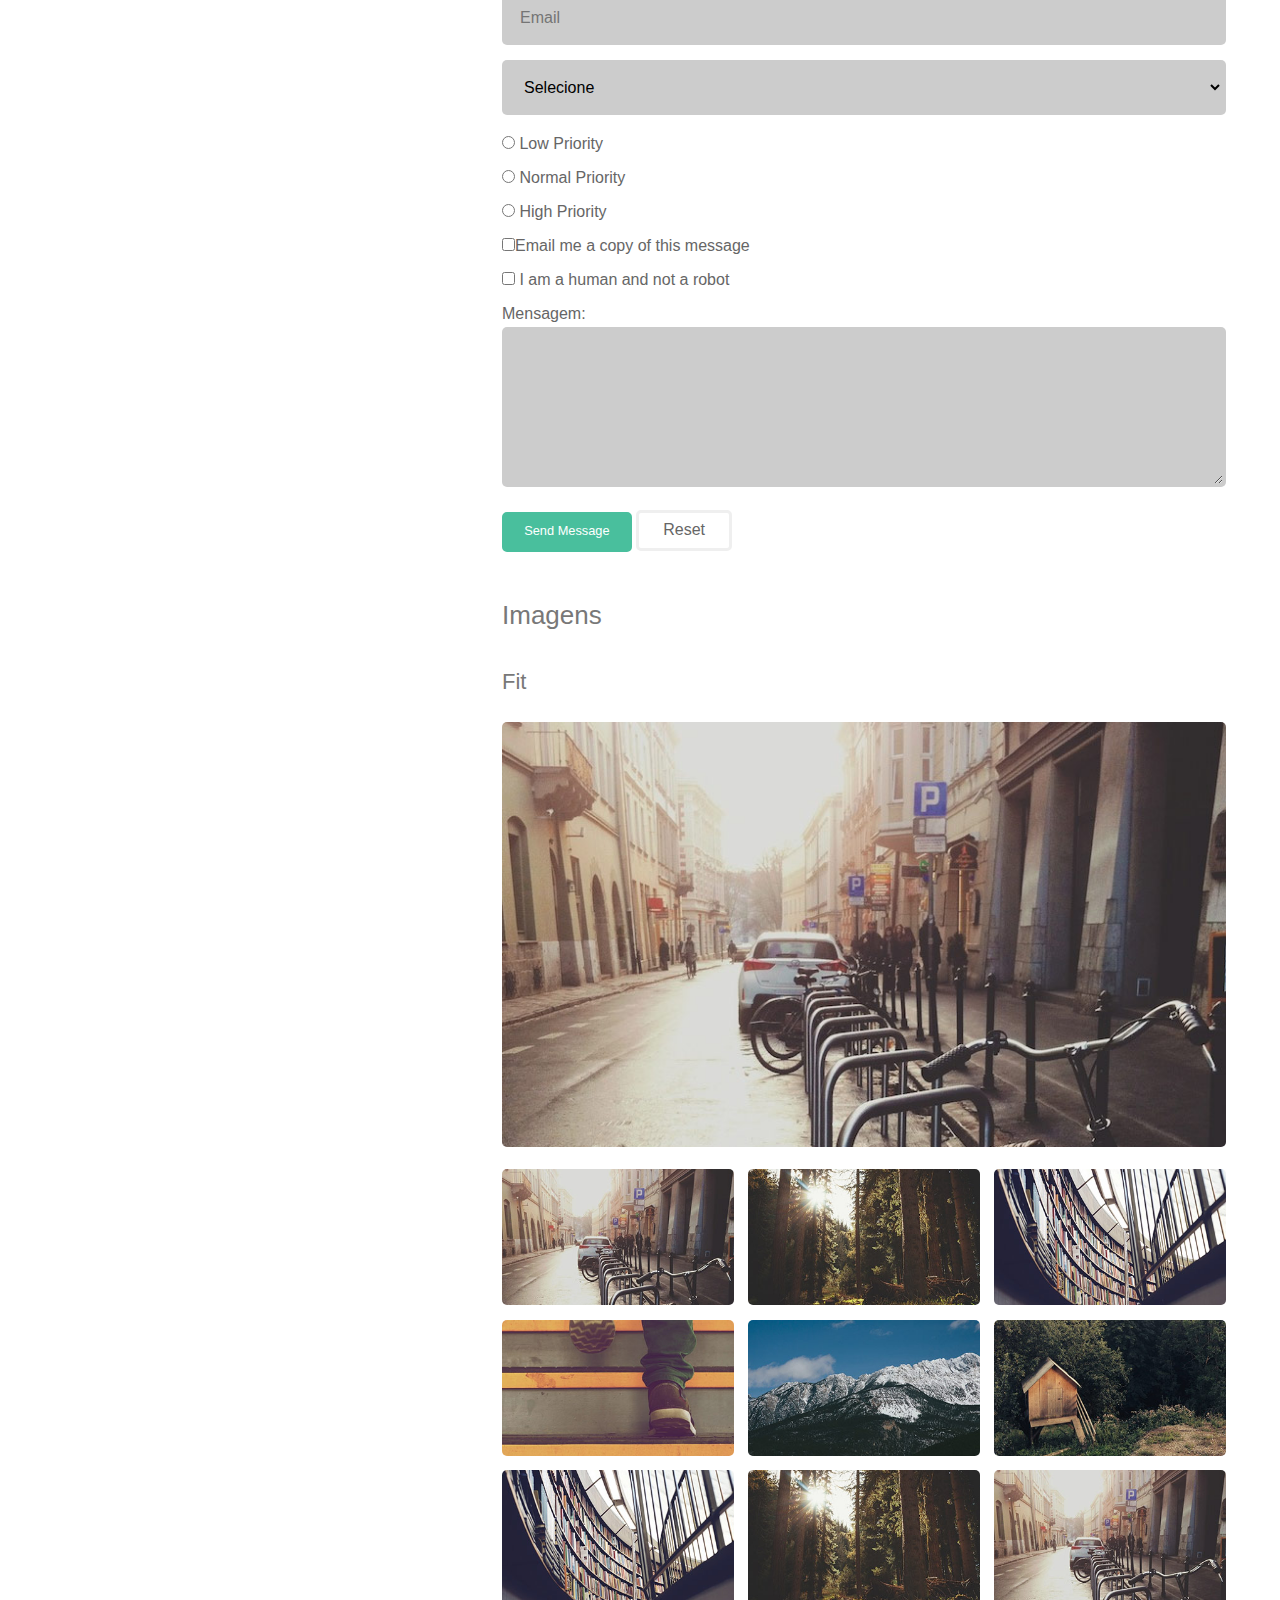
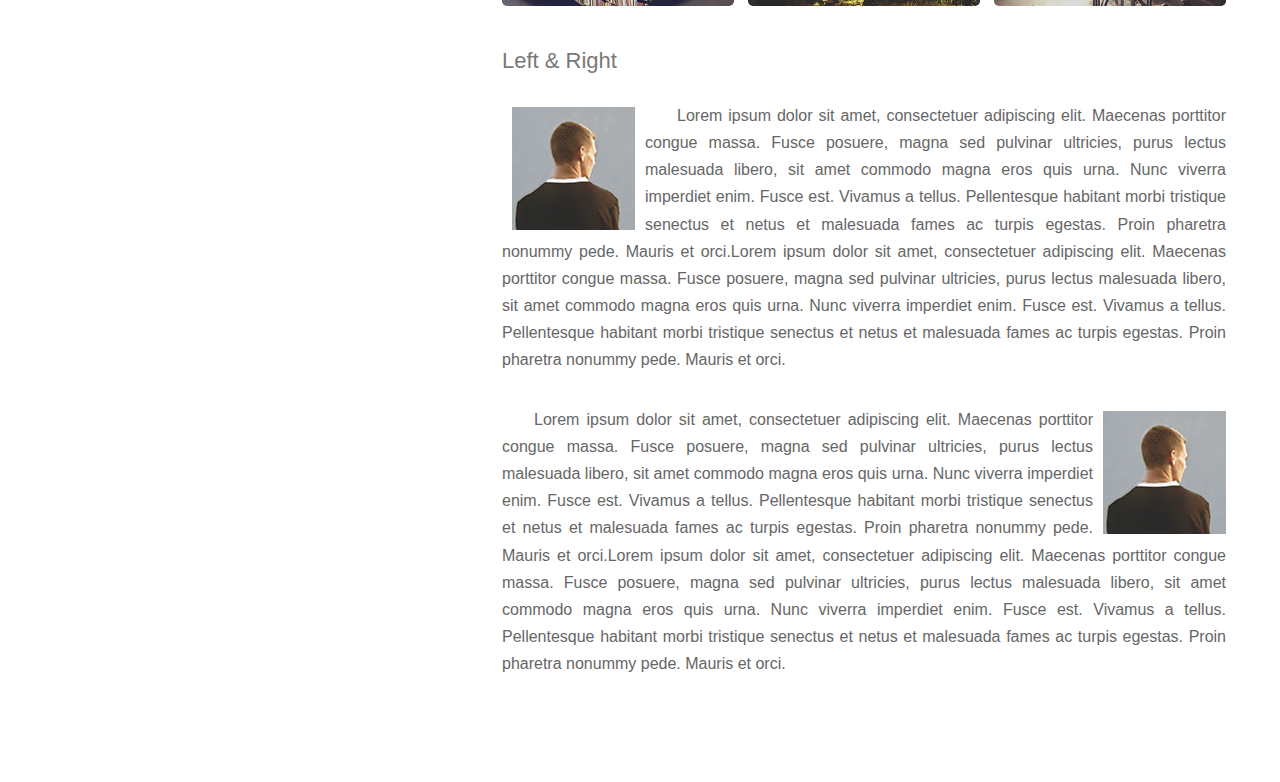
<file: projetoStrata/index.html>
<!DOCTYPE html>
<html>
<head>
	<title>Projeto Strata</title>
	<meta charset="utf-8">
	<meta name="author" content="Leonardo Moreira">
	<meta name="description" content="Descrição">
	<meta name="keywords" content="Site, Projeto, Strata">
	<link rel="stylesheet" type="text/css" href="fontawesome-free-5.13.0-web/css/all.css">
	<!-- <link href="https://fonts.googleapis.com/css2?family=Open+Sans&display=swap" rel="stylesheet"> -->
	<link rel="stylesheet" type="text/css" href="css/normalize.css">
	<link rel="stylesheet" type="text/css" href="css/estilos.css">
</head>
<body>
	<header class="main-header">
		<a href="index.html" class="main-header-link imagem-link">
			<img src="images/avatar.jpg" alt="texto qualquer">
		</a>
		<h1 class="main-header-title">Trabalhos e groselhas de <br /> <strong>Daniel Tapias Morales</strong>, um zé ninguém qualquer.</h1>
		<p>Retirado de <a class="main-header-link" href="http://html5up.net">html5up.net.</a></p>
	</header>

	<main class="main-content">
		<section class="main-content-section">
			<h2>Quando o header é aside e o aside é no header.</h2>
			<p>
				Lorem ipsum dolor sit amet, consectetur adipiscing elit. Fusce at leo in diam vulputate tincidunt quis sed mauris. Pellentesque vehicula maximus nulla at laoreet. Fusce neque magna, dictum quis quam ut, viverra scelerisque tortor.
			</p>
			<a href="#" class="button-default" title="Veja mais">Veja mais</a>
			<hr />
		</section>

		<section class="main-content-section">
			<h3>Recent Work</h3>
			<div class="row">
				<div class="col-2">
					<article class="recent-works-card">
						<a href="images/fulls/01.jpg">
						<img src="images/thumbs/01.jpg" alt="Descrição">
					</a>
						<p class="recent-works-card-title">magna sed consequat tempus</p>
						<p>Lorem ipsum dolor sit amet nisl sed nullam feugiat</p>
					</article>

					<article class="recent-works-card">
						<a href="images/fulls/02.jpg">
							<img src="images/thumbs/02.jpg" alt="Descrição">
						</a>
						<p class="recent-works-card-title">magna sed consequat tempus</p>
						<p>Lorem ipsum dolor sit amet nisl sed nullam feugiat</p>
					</article>

					<article class="recent-works-card">
						<a href="images/fulls/03.jpg">
							<img src="images/thumbs/03.jpg" alt="Descrição">
						</a>
						<p class="recent-works-card-title">magna sed consequat tempus</p>
						<p>Lorem ipsum dolor sit amet nisl sed nullam feugiat</p>
					</article>

				</div>


				<div class="col-2">
					<article class="recent-works-card">
						<a href="images/fulls/04.jpg">
							<img src="images/thumbs/04.jpg" alt="Descrição">
						</a>
						<p class="recent-works-card-title">magna sed consequat tempus</p>
						<p>Lorem ipsum dolor sit amet nisl sed nullam feugiat</p>
					</article>

					<article class="recent-works-card">
						<a class="imagem-link" href="images/fulls/05.jpg">
							<img src="images/thumbs/05.jpg" alt="Descrição">
						</a>
						<p class="recent-works-card-title">magna sed consequat tempus</p>
						<p>Lorem ipsum dolor sit amet nisl sed nullam feugiat</p>
					</article>

					<article class="recent-works-card">
						<a class="imagem-link" href="images/fulls/06.jpg">
							<img src="images/thumbs/06.jpg" alt="Descrição">
						</a>
						<p class="recent-works-card-title">magna sed consequat tempus</p>
						<p>Lorem ipsum dolor sit amet nisl sed nullam feugiat</p>
					</article>
				</div>
			</div>
			

			<a href="#" title="Veja Portifólio completo" class="button-default">Veja Portifólio completo</a>
		</section>
	<hr />
	<section class="main-content-section">
		<h3>Get in Touch</h3>
		<p>Accumsan pellentesque commodo blandit enim arcu non at amet id arcu magna. Accumsan orci faucibus id eu lorem nunc nisi lorem vulputae lorem neque lorem ipsum dolor.</p>

		<div class="row">
			<div class="col-2-3">
				<form action="#" method="POST">
					<div class="row">
						<div class="col-2">
							<label for="nome">Nome</label>
							<input type="text" name="nome" placeholder="Nome completo" id="nome">
						</div>
						<div class="col-2">
								<label for="email">Email</label>
							<input type="email" name="email" placeholder="Email" id="email">
						</div>
					</div>

					<label for="mensagem">Digite sua mensagem</label>
					<textarea placeholder="Mensagem" name="mensagem" id="mensagem"></textarea>

					<input type="submit" class=" button-default-stroke" value="Enviar">
				</form>
			</div>

			<div class="col-1-3">
				<address>
					<p>
						<span>Endereço: </span>
						1234 Somewhere Rd.
						Nashville, TN 00000
						United States
					</p>
					<p>
						<span>Telefone: </span>
						000-000-000
					</p>
					<p>
						<span>Email: </span>
						email@server.com
					</p>
				</address>	
			</div>
		</div>
	</section>

	<section class="main-content-section">
		<h3>Elements</h3>
		<h4>Text</h4>
		<p>
			This is <b>bold</b> and this is <strong>strong</strong>. This is <i>italic</i> and this is <em>emphasized</em>. This is <sup>superscript</sup> text and this is <sub>subscript</sub> text. This is <u>underlined</u> and this is code <code>for (;;){ ... }</code>. Finally, <a href="#">this is a link</a>.
		</p>

		<hr />

		<h4>Heading with a Subtitle</h4>
		<p>Lorem ipsum dolor sit amet nullam id egestas urna aliquam</p>
		<p>Nunc lacinia ante nunc ac lobortis. Interdum adipiscing gravida odio portitor sem non mi integer non faucibus ornare mi ut ante amet placerat aliquet. Volutpat eu sed ante lacinia sapien lorem accumsan varius montes viverra nibh in adispiscing blandit tempus accumsan.</p>

		<h5>Heading with a Subtitle</h5>
		<p>Lorem ipsum dolor sit amet nullam id egestas urna aliquam</p>
		<p>Nunc lacinia ante nunc ac lobortis. Interdum adipiscing gravida odio portitor sem non mi integer non faucibus ornare mi ut ante amet placerat aliquet. Volutpat eu sed ante lacinia sapien lorem accumsan varius montes viverra nibh in adispiscing blandit tempus accumsan.</p>

		<h6>Heading with a Subtitle</h6>
		<p>Lorem ipsum dolor sit amet nullam id egestas urna aliquam</p>
		<p>Nunc lacinia ante nunc ac lobortis. Interdum adipiscing gravida odio portitor sem non mi integer non faucibus ornare mi ut ante amet placerat aliquet. Volutpat eu sed ante lacinia sapien lorem accumsan varius montes viverra nibh in adispiscing blandit tempus accumsan.</p>

		<hr />
		<h1>Heading Level 1</h1>
		<h2>Heading Level 2</h2>
		<h3>Heading Level 3</h3>
		<h4>Heading Level 4</h4>
		<h5>Heading Level 5</h5>
		<h6>Heading Level 6</h6>

		<hr />
		<h4>Blockquote</h4>
		<blockquote cite="#">
				<p>
					Fingilia nisi. Donec accumsan interdum nisi, quis tincidunt felis sagittis eget tempus euismad. Vestibulum ante ipsum primis in faucibus vestibulum. Blandit adipiscing eu felis iaculis valupat ac adipiscing accumsan faucibus. Vestibulum ante ipsum primis in faucibus lorem ipsum dolor sit amet nullam adipiscing eu felis.
				</p>
		</blockquote>
		<h4>Preformatted</h4>
		<pre><code>
	i=0;

	while(!deck.isInOrder()) {
		print 'Iteration ' + i;
		deck.shuffle();
		i++;
	}

	print 'It took '+ i + ' Iterations to sort the deck.';</code></pre>

	<h4>Listas</h4>
	<div class="row">
		<div class="col-2">
			<h5>Não ordenada</h5>
			<ul>
				<li>Item 1</li>
				<li>Item 2</li>
				<li>Item 3</li>
			</ul>

			<h5>Ordenada</h5>
			<ol>
				<li>Item 1</li>
				<li>Item 2</li>
				<li>Item 3</li>
			</ol>	
		</div>
		<div class="col-2">
			
			<h5>Alternate</h5>	
			<ul class="ul-alternate">
				<li>Item 1</li>
				<li>Item 2</li>
				<li>Item 3</li>
			</ul>

			<h5>Icons</h5>
			<ul class="ul-icons">
				
				<li><span class="hidden">Twitter</span><i class="fab fa-twitter"></i></li>
				<li><span class="hidden">Facebook</span><i class="fab fa-facebook-square"></i></li>	
			</ul>
		</div>
	</div>
	
	<h5>Actions</h5>
	<div class="row">
		<div class="col-2">
			<p>
				<a href="#" class="button-default">Default</a>
				<a href="#" class="button-default button-default-stroke">Default</a>
			</p>
			<p>
				<a href="#" class="button-default button-default-small">Default</a>
				<a href="#" class="button-default button-default-small button-default-stroke">Default</a>
			</p>
		</div>
		<div class="col-2">
			<p>
				<a href="#" class="button-default button-default-full">Default</a>
				<a href="#" class="button-default button-default-full button-default-stroke">Default</a>
			</p>
			<p>
				<a href="#" class="button-default button-default-full button-default-small">Default</a>
				<a href="#" class="button-default button-default-full button-default-small button-default-stroke">Default</a>
			</p>
		</div>
	</div>

		<h4>Table</h4>
		<h5>Default</h5>
		<table class="table">
			<thead>
				<tr>
					<th>Name</th>
					<th>Description</th>
					<th>Price</th>
				</tr>
			</thead>
			<tfoot>
				<tr>
					<td colspan="2"></td>
					<td>100.00</td>
				</tr>
			</tfoot>
			<tbody>
				<tr>
					<td>Item One</td>
					<td>Ante turpis integer aliquet portifor</td>
					<td>29.99</td>
				</tr>
				<tr>
					<td>Item Two</td>
					<td>Vis ac commodo adipiscing arcu aliquet.</td>
					<td>19.99</td>
				</tr>
				<tr>
					<td>Item three</td>
					<td>Morbi faucibus arcu accumsan lorem.</td>
					<td>29.99</td>
				</tr>
				<tr>
					<td>Item Four</td>
					<td>VItae integer tempus condimentum.</td>
					<td>19.99</td>
				</tr>
				<tr>
					<td>Item Five</td>
					<td>Ante turpis integer aliquet 	portifor.</td>
					<td>29-99</td>
				</tr>
			</tbody>
		</table>
		<h5>Alternate</h5>
		<table class="table table-alternate">
			<thead>
				<tr>
					<th>Name</th>
					<th>Description</th>
					<th>Price</th>
				</tr>
			</thead>
			<tbody>
				<tfoot>
				<tr>
					<td colspan="2"></td>
					<td>100.00</td>
				</tr>
			</tfoot>
			<tbody>
				<tr>
					<td>Item One</td>
					<td>Ante turpis integer aliquet portifor</td>
					<td>29.99</td>
				</tr>
				<tr>
					<td>Item Two</td>
					<td>Vis ac commodo adipiscing arcu aliquet.</td>
					<td>19.99</td>
				</tr>
				<tr>
					<td>Item three</td>
					<td>Morbi faucibus arcu accumsan lorem.</td>
					<td>29.99</td>
				</tr>
				<tr>
					<td>Item Four</td>
					<td>VItae integer tempus condimentum.</td>
					<td>19.99</td>
				</tr>
				<tr>
					<td>Item Five</td>
					<td>Ante turpis integer aliquet 	portifor.</td>
					<td>29-99</td>
				</tr>
			</tbody>
			</tbody>
		</table>
	
	<h5>Buttons</h5>
	<p>
		<button class="button-default">Default</button>
		<button class="button-default button-default-stroke">Default</button>
	</p>
	<p>
		<button class="button-default button-default-small">Default</button>
		<button class="button-default button-default-small button-default-stroke">Default</button>
	</p>
	<p>
		<button class="button-default button-default-full">Default</button>
		<button class="button-default button-default-full button-default-stroke">Default</button>
	</p>
	<p>
		<button class="button-default button-default-full button-default-small">Default</button>
		<button class="button-default button-default-full button-default-small button-default-stroke">Default</button>
	</p>
	<input class="button-default" type="submit" value="mandar">

	<h5>Form</h5>
		<form>
			<label for="nome">Name</label>
			<input type="text" name="nome" placeholder="Name" id="nome">

			<label for="email">Email</label>
			<input type="email" name="email" placeholder="Email" id="email">

			<select>
				<option value="0">Selecione</option>
				<option value="1">HTML</option>
				<option value="2">CSS</option>
				<option value="3">Javascript</option>
			</select>

			<label for="prioridade">
				<input type="radio" name="prioridade" value="baixa">
				Low Priority
			</label>

			<label for="prioridade">
				<input type="radio" name="prioridade" value="media">
				Normal Priority
			</label>

			<label for="prioridade">
				<input type="radio" name="prioridade" value="alta">
				High Priority
			</label>

			<label>
				<input type="checkbox" name="copy" value="1">Email me a copy of this message
			</label>

			<label>
				<input type="checkbox" name="human" value="2">
				I am a human and not a robot
			</label>

			<label for="msg">Mensagem:</label>
			<textarea placeholder="Enter your message" id="msg">
				
			</textarea>
			<input type="submit" name="enviar" value="Send Message" class="button-default">
			<input type="reset" name="limpar" value="Reset" class="button-default-stroke">
		</form>
	</section>
	<section class="main-content-section">
		<h3>Imagens</h3>
		<h4>Fit</h4>

		<div class="gallery-img">
			<img src="images/fulls/01.jpg" alt="descrição">
		</div>

		<div class="gallery-thumb row">
			<img class="col-1-3" src="images/thumbs/01.jpg" alt="">
			<img class="col-1-3" src="images/thumbs/02.jpg" alt="">
			<img class="col-1-3" src="images/thumbs/03.jpg" alt="">
			<img class="col-1-3" src="images/thumbs/04.jpg" alt="">
			<img class="col-1-3" src="images/thumbs/05.jpg" alt="">
			<img class="col-1-3" src="images/thumbs/06.jpg" alt="">
			<img class="col-1-3" src="images/thumbs/03.jpg" alt="">
			<img class="col-1-3" src="images/thumbs/02.jpg" alt="">
			<img class="col-1-3" src="images/thumbs/01.jpg" alt="">
		</div>

		<h4>Left &amp; Right</h4>
		<div class="left-right">
			<p>
				<img src="images/avatar.jpg" alt="" class="img-left">
				Lorem ipsum dolor sit amet, consectetuer adipiscing elit. Maecenas porttitor congue massa. Fusce posuere, magna sed pulvinar ultricies, purus lectus malesuada libero, sit amet commodo magna eros quis urna. Nunc viverra imperdiet enim. Fusce est. Vivamus a tellus. Pellentesque habitant morbi tristique senectus et netus et malesuada fames ac turpis egestas. Proin pharetra nonummy pede. Mauris et orci.Lorem ipsum dolor sit amet, consectetuer adipiscing elit. Maecenas porttitor congue massa. Fusce posuere, magna sed pulvinar ultricies, purus lectus malesuada libero, sit amet commodo magna eros quis urna. Nunc viverra imperdiet enim. Fusce est. Vivamus a tellus. Pellentesque habitant morbi tristique senectus et netus et malesuada fames ac turpis egestas. Proin pharetra nonummy pede. Mauris et orci.
			</p>
			<p>
				<img src="images/avatar.jpg" alt="" class="img-right">
				Lorem ipsum dolor sit amet, consectetuer adipiscing elit. Maecenas porttitor congue massa. Fusce posuere, magna sed pulvinar ultricies, purus lectus malesuada libero, sit amet commodo magna eros quis urna. Nunc viverra imperdiet enim. Fusce est. Vivamus a tellus. Pellentesque habitant morbi tristique senectus et netus et malesuada fames ac turpis egestas. Proin pharetra nonummy pede. Mauris et orci.Lorem ipsum dolor sit amet, consectetuer adipiscing elit. Maecenas porttitor congue massa. Fusce posuere, magna sed pulvinar ultricies, purus lectus malesuada libero, sit amet commodo magna eros quis urna. Nunc viverra imperdiet enim. Fusce est. Vivamus a tellus. Pellentesque habitant morbi tristique senectus et netus et malesuada fames ac turpis egestas. Proin pharetra nonummy pede. Mauris et orci.
			</p>
		</div>
	</section>
	</main>

	<footer class="main-footer">
		<ul class="ul-icons">
			<li><a href="#" class="icon-link">
				<span class="hidden">Twitter</span><i class="fab fa-twitter"></i>
			</a></li>
			<li><a href="#" class="icon-link"><span class="hidden">Facebook</span><i class="fab fa-facebook-square"></i></a></li>
		</ul>
		<ul class="copyright">
			<li> Untitled</li><li>Design:<a href="#">HTML5 UP</a></li>
		</ul>
	</footer>
</body>
</html>
</file>
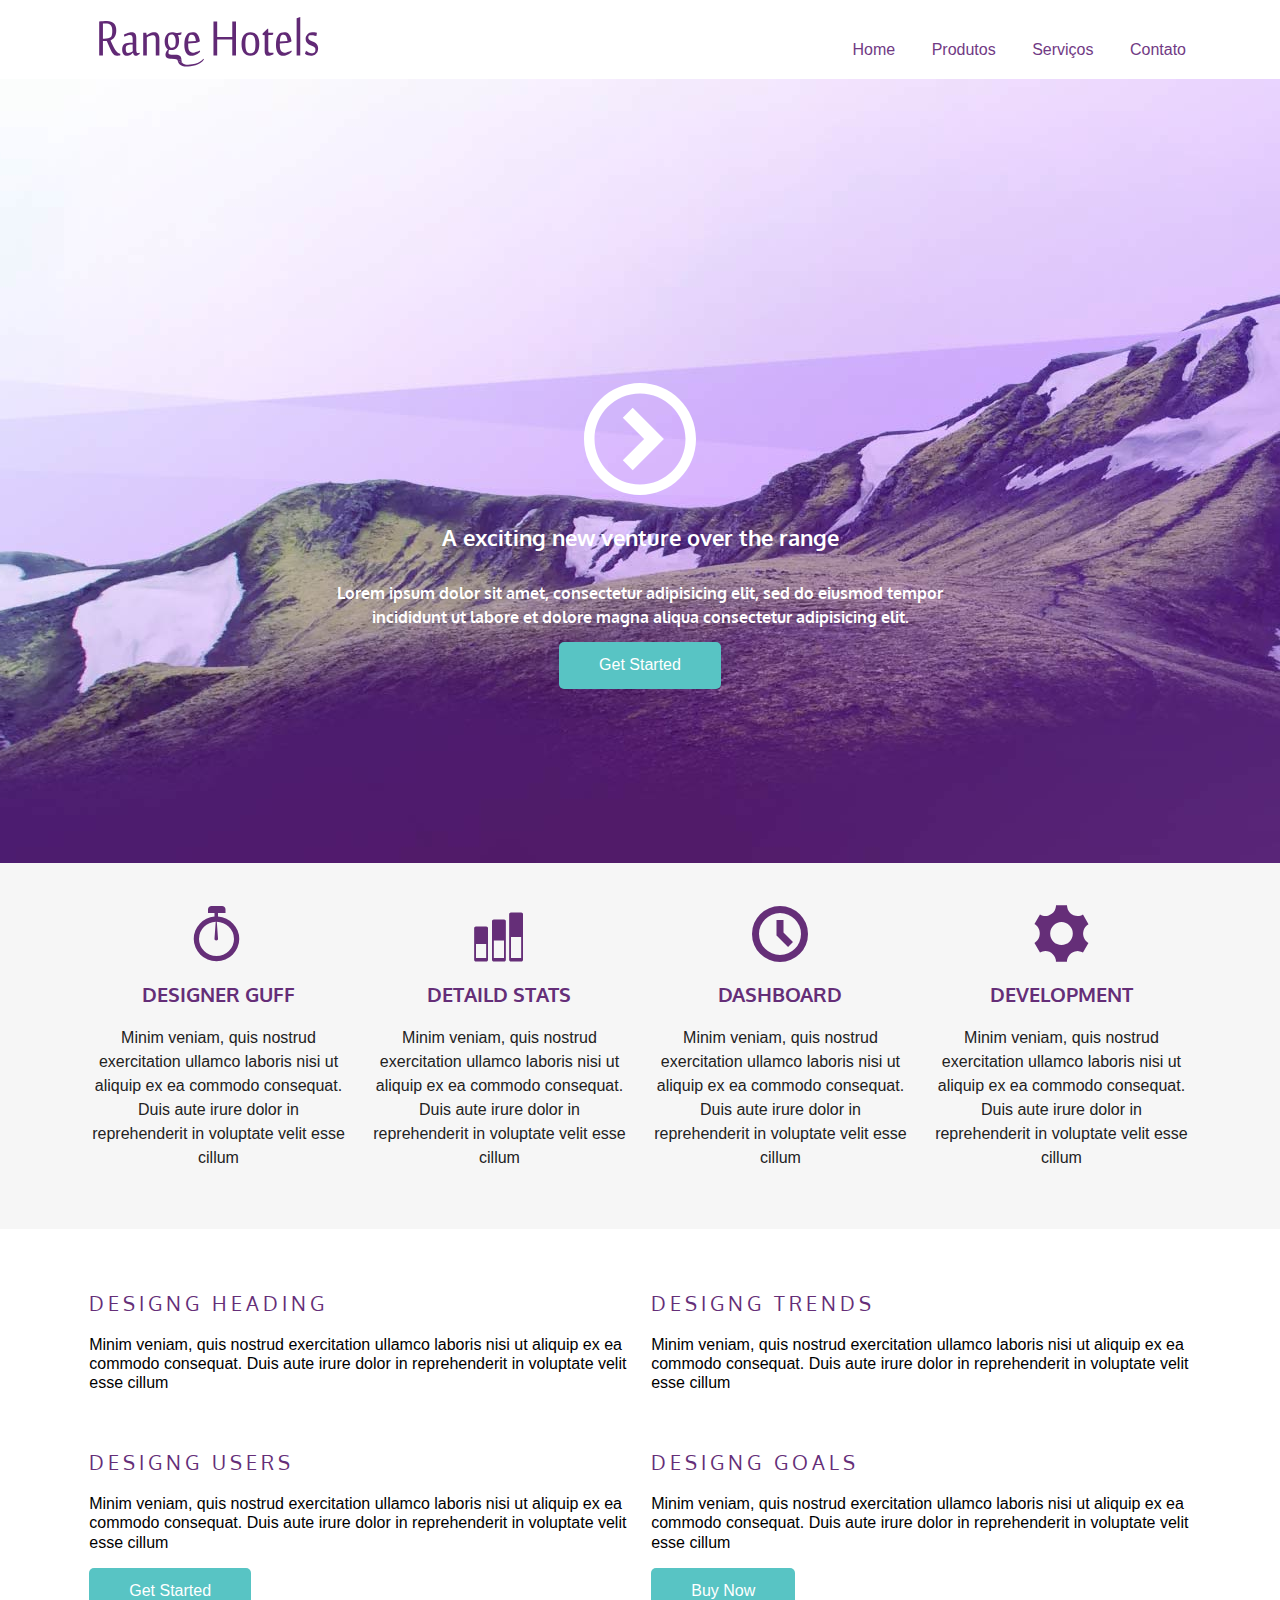
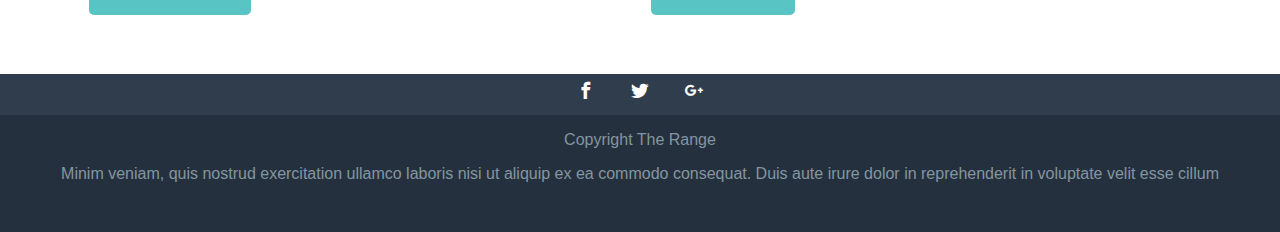
<file: projetoResponsivo/final/index.html>
﻿<!doctype html>
<html lang="pt-br">
<head>
    <meta charset="utf-8">
    <title>Responsivo</title>
    <link href='http://fonts.googleapis.com/css?family=Oxygen:400,300,700' rel='stylesheet' type='text/css'>
    
    <link href="icomoon/style.css" rel="stylesheet">
    <link href="css/normalize.css" rel="stylesheet">
    <link href="css/main.css" rel="stylesheet">
</head>

<body>

	
    <header class="top-header clearfix">
        <div class="maxwidth">
        <img src="images/logo_mob.svg" alt="logotipo range Hotels" class="top-header-logo">
        
        <nav class="top-nav">
            <ul>
                <li> <a href="#">Home</a></li>
                <li> <a href="#">Produtos</a></li>
                <li> <a href="#">Serviços</a></li>
                <li> <a href="#">Contato</a></li>
            </ul>
        </nav>
        </div>
    
    </header>
    
    <section class="top-content">
        <div class="maxwidth">
        <div class="icon-play">
            <img src="images/icon_play.svg" alt="">
        </div>
        <h1 class="top-content-title">A exciting new venture over the range</h1>
        <h2 class="top-content-subtitle">Lorem ipsum dolor sit amet, consectetur adipisicing elit, sed do eiusmod tempor incididunt ut labore et dolore magna aliqua consectetur adipisicing elit.</h2>
        <a href="#" class="button">Get Started </a>
        </div>
    </section>
    
    <section class="middle-content row">
        <div class="maxwidth">
        <article class="col-1_4">
            <span class="icon-stopwatch"></span>
            <h3 class="middle-content-title">Designer Guff</h3>
            <p>Minim veniam, quis nostrud exercitation ullamco laboris nisi ut aliquip ex ea commodo consequat. Duis aute irure dolor in reprehenderit in voluptate velit esse cillum</p>
        </article>
    
        <article class="col-1_4">
            <span class="icon-stats-bars2"></span>
            <h3 class="middle-content-title">Detaild Stats</h3>
            <p>Minim veniam, quis nostrud exercitation ullamco laboris nisi ut aliquip ex ea commodo consequat. Duis aute irure dolor in reprehenderit in voluptate velit esse cillum</p>
        </article>
    
        <article class="col-1_4">
            <span class="icon-clock"></span>
            <h3 class="middle-content-title">Dashboard</h3>
            <p>Minim veniam, quis nostrud exercitation ullamco laboris nisi ut aliquip ex ea commodo consequat. Duis aute irure dolor in reprehenderit in voluptate velit esse cillum</p>
        </article>
    
        <article class="col-1_4">
            <span class="icon-cog"></span>
            <h3 class="middle-content-title">Development</h3>
            <p>Minim veniam, quis nostrud exercitation ullamco laboris nisi ut aliquip ex ea commodo consequat. Duis aute irure dolor in reprehenderit in voluptate velit esse cillum</p>
        </article>
        </div>
    </section>
    
    <section class="main-content row">
        <div class="maxwidth">
        <article class="main-content-article col-1_2">
            <h3 class="main-content-title">Designg Heading</h3>
            <p>Minim veniam, quis nostrud exercitation ullamco laboris nisi ut aliquip ex ea commodo consequat. Duis aute irure dolor in reprehenderit in voluptate velit esse cillum</p>
        </article>
        
        <article class="main-content-article col-1_2">
            <h3 class="main-content-title">Designg Trends</h3>
            <p>Minim veniam, quis nostrud exercitation ullamco laboris nisi ut aliquip ex ea commodo consequat. Duis aute irure dolor in reprehenderit in voluptate velit esse cillum</p>
        </article>
        
        <article class="main-content-article clearfix col-1_2">
            <h3 class="main-content-title">Designg Users</h3>
            <p>Minim veniam, quis nostrud exercitation ullamco laboris nisi ut aliquip ex ea commodo consequat. Duis aute irure dolor in reprehenderit in voluptate velit esse cillum</p>
            
            <a href="#" class="button">Get Started </a>
        </article>
        
        <article class="main-content-article clearfix col-1_2">
            <h3 class="main-content-title">Designg Goals</h3>
            <p>Minim veniam, quis nostrud exercitation ullamco laboris nisi ut aliquip ex ea commodo consequat. Duis aute irure dolor in reprehenderit in voluptate velit esse cillum</p>
            
            <a href="#" class="button">Buy Now  </a>
        </article>
        </div>
    </section>
    
    <footer class="footer">
        <ul class="footer-menushare">
            <li><a href="#" class="icon-facebook"><span class="hidden">Facebook</span></a></li>
            <li><a href="#" class="icon-twitter"><span class="hidden">Twitter</span></a></li>
            <li><a href="#" class="icon-google-plus"><span class="hidden">Google Plus</span></a></li>
        </ul>
        
        <p>Copyright The Range</p>
        <p>Minim veniam, quis nostrud exercitation ullamco laboris nisi ut aliquip ex ea commodo consequat. Duis aute irure dolor in reprehenderit in voluptate velit esse cillum
        </p>
    </footer>

</body>
</html>
</file>
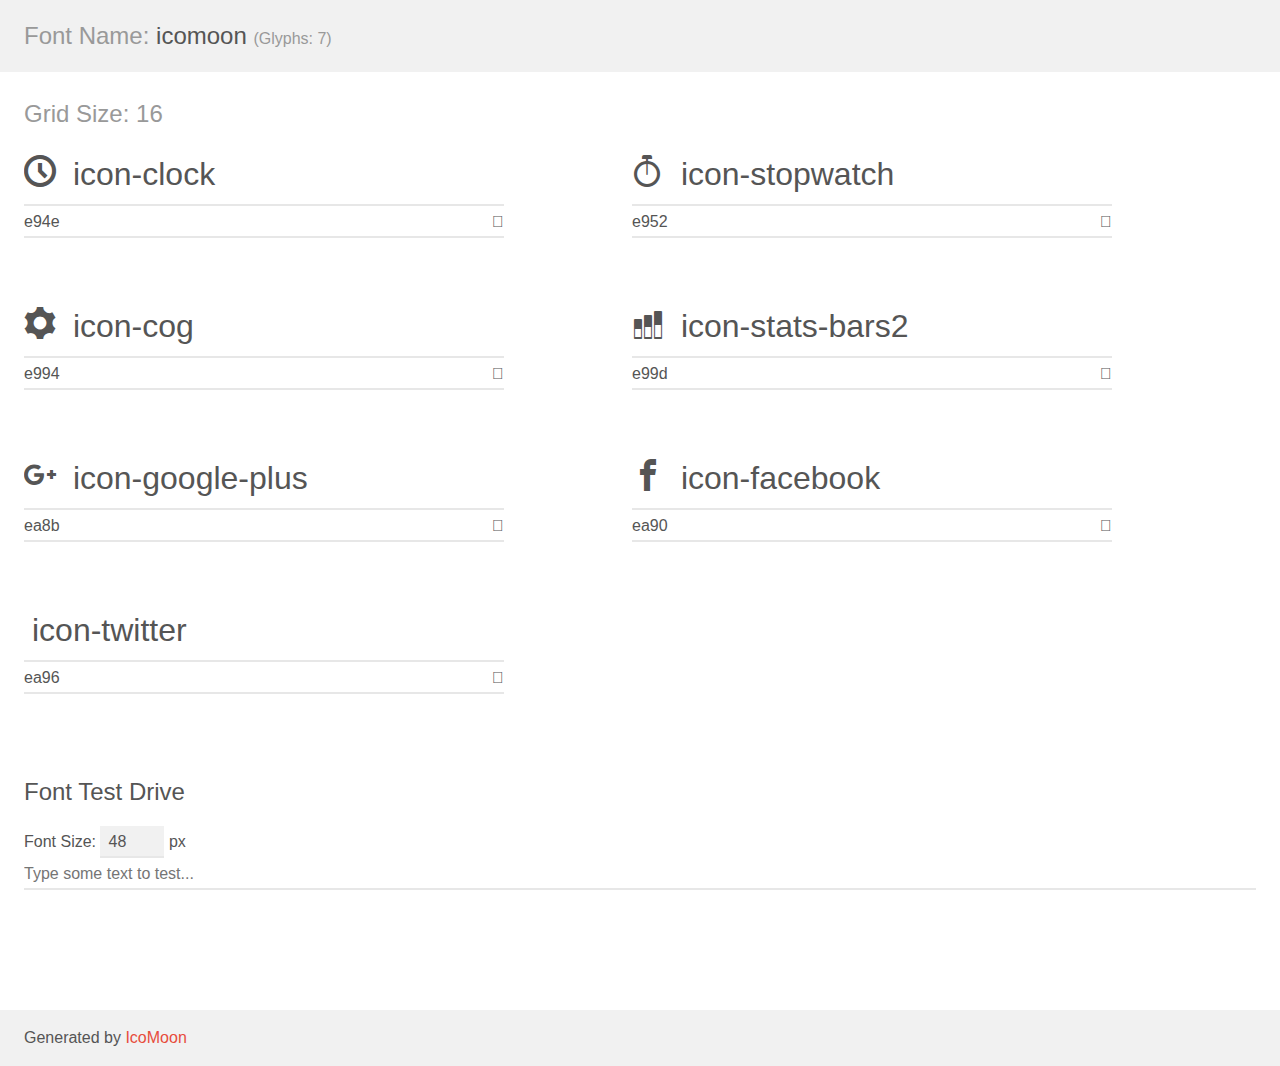
<file: projetoResponsivo/icomoon/demo.html>
<!doctype html>
<html>
<head>
    <meta charset="utf-8">
    <title>IcoMoon Demo</title>
    <meta name="description" content="An Icon Font Generated By IcoMoon.io">
    <meta name="viewport" content="width=device-width, initial-scale=1">
    <link rel="stylesheet" href="demo-files/demo.css">
    <link rel="stylesheet" href="style.css"></head>
<body>
    <div class="bgc1 clearfix">
        <h1 class="mhmm mvm"><span class="fgc1">Font Name:</span> icomoon <small class="fgc1">(Glyphs:&nbsp;7)</small></h1>
    </div>
    <div class="clearfix mhl ptl">
        <h1 class="mvm mtn fgc1">Grid Size: 16</h1>
        <div class="glyph fs1">
            <div class="clearfix bshadow0 pbs">
                <span class="icon-clock"></span>
                <span class="mls"> icon-clock</span>
            </div>
            <fieldset class="fs0 size1of1 clearfix hidden-false">
                <input type="text" readonly value="e94e" class="unit size1of2" />
                <input type="text" maxlength="1" readonly value="&#xe94e;" class="unitRight size1of2 talign-right" />
            </fieldset>
            <div class="fs0 bshadow0 clearfix hidden-true">
                <span class="unit pvs fgc1">liga: </span>
                <input type="text" readonly value="clock, time2" class="liga unitRight" />
            </div>
        </div>
        <div class="glyph fs1">
            <div class="clearfix bshadow0 pbs">
                <span class="icon-stopwatch"></span>
                <span class="mls"> icon-stopwatch</span>
            </div>
            <fieldset class="fs0 size1of1 clearfix hidden-false">
                <input type="text" readonly value="e952" class="unit size1of2" />
                <input type="text" maxlength="1" readonly value="&#xe952;" class="unitRight size1of2 talign-right" />
            </fieldset>
            <div class="fs0 bshadow0 clearfix hidden-true">
                <span class="unit pvs fgc1">liga: </span>
                <input type="text" readonly value="stopwatch, time5" class="liga unitRight" />
            </div>
        </div>
        <div class="glyph fs1">
            <div class="clearfix bshadow0 pbs">
                <span class="icon-cog"></span>
                <span class="mls"> icon-cog</span>
            </div>
            <fieldset class="fs0 size1of1 clearfix hidden-false">
                <input type="text" readonly value="e994" class="unit size1of2" />
                <input type="text" maxlength="1" readonly value="&#xe994;" class="unitRight size1of2 talign-right" />
            </fieldset>
            <div class="fs0 bshadow0 clearfix hidden-true">
                <span class="unit pvs fgc1">liga: </span>
                <input type="text" readonly value="cog, gear" class="liga unitRight" />
            </div>
        </div>
        <div class="glyph fs1">
            <div class="clearfix bshadow0 pbs">
                <span class="icon-stats-bars2"></span>
                <span class="mls"> icon-stats-bars2</span>
            </div>
            <fieldset class="fs0 size1of1 clearfix hidden-false">
                <input type="text" readonly value="e99d" class="unit size1of2" />
                <input type="text" maxlength="1" readonly value="&#xe99d;" class="unitRight size1of2 talign-right" />
            </fieldset>
            <div class="fs0 bshadow0 clearfix hidden-true">
                <span class="unit pvs fgc1">liga: </span>
                <input type="text" readonly value="stats-bars2, stats4" class="liga unitRight" />
            </div>
        </div>
        <div class="glyph fs1">
            <div class="clearfix bshadow0 pbs">
                <span class="icon-google-plus"></span>
                <span class="mls"> icon-google-plus</span>
            </div>
            <fieldset class="fs0 size1of1 clearfix hidden-false">
                <input type="text" readonly value="ea8b" class="unit size1of2" />
                <input type="text" maxlength="1" readonly value="&#xea8b;" class="unitRight size1of2 talign-right" />
            </fieldset>
            <div class="fs0 bshadow0 clearfix hidden-true">
                <span class="unit pvs fgc1">liga: </span>
                <input type="text" readonly value="google-plus, brand5" class="liga unitRight" />
            </div>
        </div>
        <div class="glyph fs1">
            <div class="clearfix bshadow0 pbs">
                <span class="icon-facebook"></span>
                <span class="mls"> icon-facebook</span>
            </div>
            <fieldset class="fs0 size1of1 clearfix hidden-false">
                <input type="text" readonly value="ea90" class="unit size1of2" />
                <input type="text" maxlength="1" readonly value="&#xea90;" class="unitRight size1of2 talign-right" />
            </fieldset>
            <div class="fs0 bshadow0 clearfix hidden-true">
                <span class="unit pvs fgc1">liga: </span>
                <input type="text" readonly value="facebook, brand10" class="liga unitRight" />
            </div>
        </div>
        <div class="glyph fs1">
            <div class="clearfix bshadow0 pbs">
                                                
                <span class="mls"> icon-twitter</span>
            </div>
            <fieldset class="fs0 size1of1 clearfix hidden-false">
                <input type="text" readonly value="ea96" class="unit size1of2" />
                <input type="text" maxlength="1" readonly value="&#xea96;" class="unitRight size1of2 talign-right" />
            </fieldset>
            <div class="fs0 bshadow0 clearfix hidden-true">
                <span class="unit pvs fgc1">liga: </span>
                <input type="text" readonly value="twitter, brand16" class="liga unitRight" />
            </div>
        </div>
    </div>

    <!--[if gt IE 8]><!-->
    <div class="mhl clearfix mbl">
        <h1>Font Test Drive</h1>
        <label>
            Font Size: <input id="fontSize" type="number" class="textbox0 mbm"
            min="8" value="48" />
            px
        </label>
        <input id="testText" type="text" class="phl size1of1 mvl"
        placeholder="Type some text to test..." value=""/>
        <div id="testDrive" class="icon-" style="font-family: icomoon">&nbsp;
        </div>
    </div>
    <!--<![endif]-->
    <div class="bgc1 clearfix">
        <p class="mhl">Generated by <a href="https://icomoon.io/app">IcoMoon</a></p>
    </div>

    <script src="demo-files/demo.js"></script>
</body>
</html>
</file>
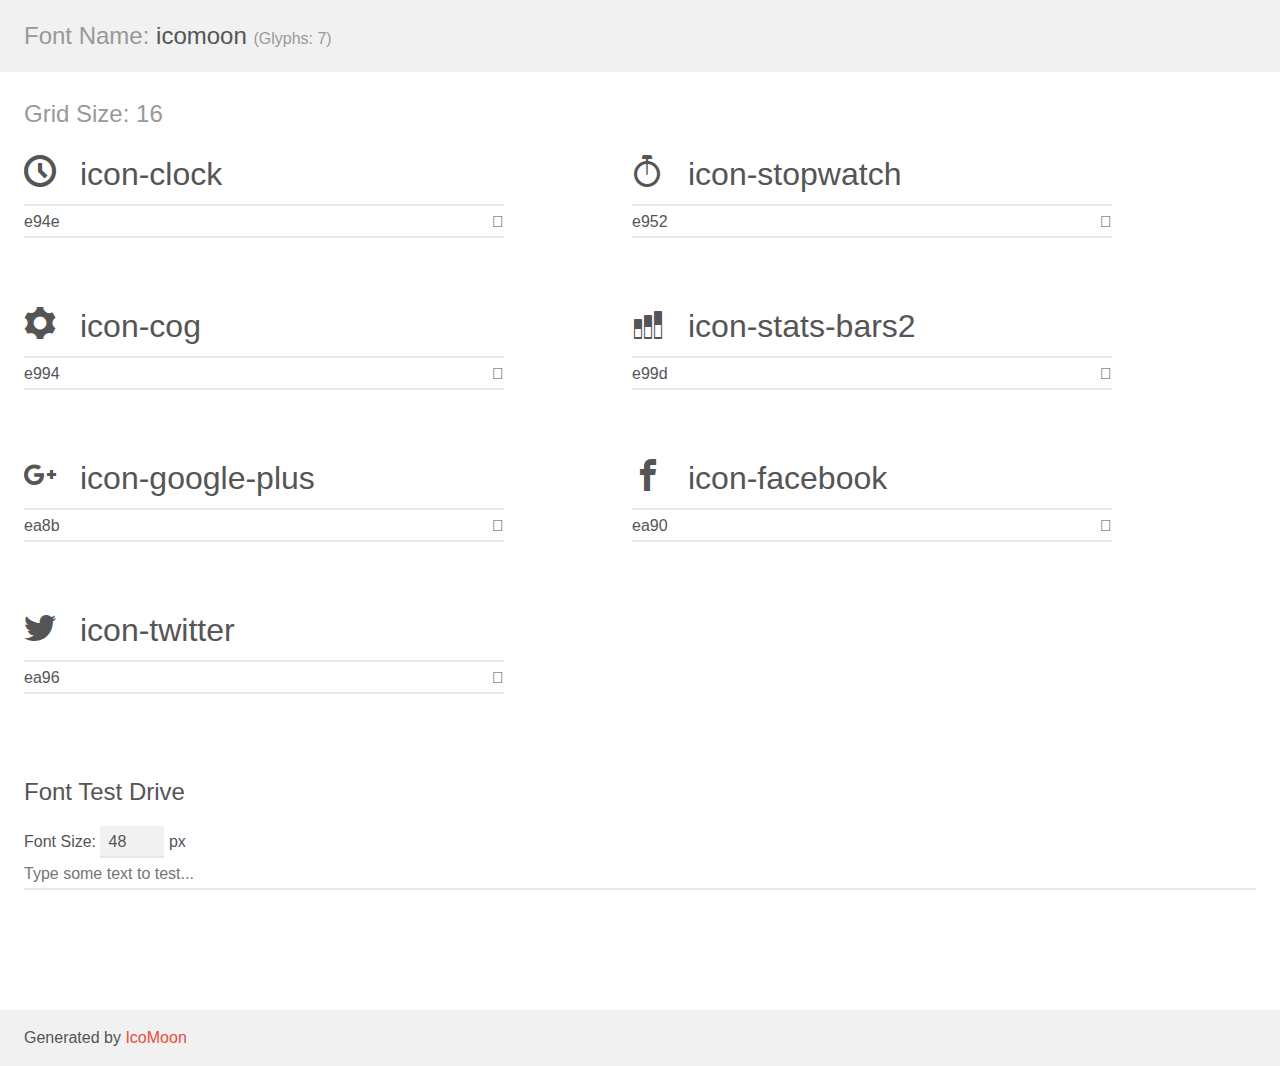
<file: projetoResponsivo/final/icomoon/demo.html>
<!doctype html>
<html>
<head>
    <meta charset="utf-8">
    <title>IcoMoon Demo</title>
    <meta name="description" content="An Icon Font Generated By IcoMoon.io">
    <meta name="viewport" content="width=device-width, initial-scale=1">
    <link rel="stylesheet" href="demo-files/demo.css">
    <link rel="stylesheet" href="style.css"></head>
<body>
    <div class="bgc1 clearfix">
        <h1 class="mhmm mvm"><span class="fgc1">Font Name:</span> icomoon <small class="fgc1">(Glyphs:&nbsp;7)</small></h1>
    </div>
    <div class="clearfix mhl ptl">
        <h1 class="mvm mtn fgc1">Grid Size: 16</h1>
        <div class="glyph fs1">
            <div class="clearfix bshadow0 pbs">
                <span class="icon-clock">
                
                </span>
                <span class="mls"> icon-clock</span>
            </div>
            <fieldset class="fs0 size1of1 clearfix hidden-false">
                <input type="text" readonly value="e94e" class="unit size1of2" />
                <input type="text" maxlength="1" readonly value="&#xe94e;" class="unitRight size1of2 talign-right" />
            </fieldset>
            <div class="fs0 bshadow0 clearfix hidden-true">
                <span class="unit pvs fgc1">liga: </span>
                <input type="text" readonly value="clock, time2" class="liga unitRight" />
            </div>
        </div>
        <div class="glyph fs1">
            <div class="clearfix bshadow0 pbs">
                <span class="icon-stopwatch">
                
                </span>
                <span class="mls"> icon-stopwatch</span>
            </div>
            <fieldset class="fs0 size1of1 clearfix hidden-false">
                <input type="text" readonly value="e952" class="unit size1of2" />
                <input type="text" maxlength="1" readonly value="&#xe952;" class="unitRight size1of2 talign-right" />
            </fieldset>
            <div class="fs0 bshadow0 clearfix hidden-true">
                <span class="unit pvs fgc1">liga: </span>
                <input type="text" readonly value="stopwatch, time5" class="liga unitRight" />
            </div>
        </div>
        <div class="glyph fs1">
            <div class="clearfix bshadow0 pbs">
                <span class="icon-cog">
                
                </span>
                <span class="mls"> icon-cog</span>
            </div>
            <fieldset class="fs0 size1of1 clearfix hidden-false">
                <input type="text" readonly value="e994" class="unit size1of2" />
                <input type="text" maxlength="1" readonly value="&#xe994;" class="unitRight size1of2 talign-right" />
            </fieldset>
            <div class="fs0 bshadow0 clearfix hidden-true">
                <span class="unit pvs fgc1">liga: </span>
                <input type="text" readonly value="cog, gear" class="liga unitRight" />
            </div>
        </div>
        <div class="glyph fs1">
            <div class="clearfix bshadow0 pbs">
                <span class="icon-stats-bars2">
                
                </span>
                <span class="mls"> icon-stats-bars2</span>
            </div>
            <fieldset class="fs0 size1of1 clearfix hidden-false">
                <input type="text" readonly value="e99d" class="unit size1of2" />
                <input type="text" maxlength="1" readonly value="&#xe99d;" class="unitRight size1of2 talign-right" />
            </fieldset>
            <div class="fs0 bshadow0 clearfix hidden-true">
                <span class="unit pvs fgc1">liga: </span>
                <input type="text" readonly value="stats-bars2, stats4" class="liga unitRight" />
            </div>
        </div>
        <div class="glyph fs1">
            <div class="clearfix bshadow0 pbs">
                <span class="icon-google-plus">
                
                </span>
                <span class="mls"> icon-google-plus</span>
            </div>
            <fieldset class="fs0 size1of1 clearfix hidden-false">
                <input type="text" readonly value="ea8b" class="unit size1of2" />
                <input type="text" maxlength="1" readonly value="&#xea8b;" class="unitRight size1of2 talign-right" />
            </fieldset>
            <div class="fs0 bshadow0 clearfix hidden-true">
                <span class="unit pvs fgc1">liga: </span>
                <input type="text" readonly value="google-plus, brand5" class="liga unitRight" />
            </div>
        </div>
        <div class="glyph fs1">
            <div class="clearfix bshadow0 pbs">
                <span class="icon-facebook">
                
                </span>
                <span class="mls"> icon-facebook</span>
            </div>
            <fieldset class="fs0 size1of1 clearfix hidden-false">
                <input type="text" readonly value="ea90" class="unit size1of2" />
                <input type="text" maxlength="1" readonly value="&#xea90;" class="unitRight size1of2 talign-right" />
            </fieldset>
            <div class="fs0 bshadow0 clearfix hidden-true">
                <span class="unit pvs fgc1">liga: </span>
                <input type="text" readonly value="facebook, brand10" class="liga unitRight" />
            </div>
        </div>
        <div class="glyph fs1">
            <div class="clearfix bshadow0 pbs">
                <span class="icon-twitter">
                
                </span>
                <span class="mls"> icon-twitter</span>
            </div>
            <fieldset class="fs0 size1of1 clearfix hidden-false">
                <input type="text" readonly value="ea96" class="unit size1of2" />
                <input type="text" maxlength="1" readonly value="&#xea96;" class="unitRight size1of2 talign-right" />
            </fieldset>
            <div class="fs0 bshadow0 clearfix hidden-true">
                <span class="unit pvs fgc1">liga: </span>
                <input type="text" readonly value="twitter, brand16" class="liga unitRight" />
            </div>
        </div>
    </div>

    <!--[if gt IE 8]><!-->
    <div class="mhl clearfix mbl">
        <h1>Font Test Drive</h1>
        <label>
            Font Size: <input id="fontSize" type="number" class="textbox0 mbm"
            min="8" value="48" />
            px
        </label>
        <input id="testText" type="text" class="phl size1of1 mvl"
        placeholder="Type some text to test..." value=""/>
        <div id="testDrive" class="icon-">&nbsp;
        </div>
    </div>
    <!--<![endif]-->
    <div class="bgc1 clearfix">
        <p class="mhl">Generated by <a href="https://icomoon.io/app">IcoMoon</a></p>
    </div>

    <script src="demo-files/demo.js"></script>
</body>
</html>
</file>
<file: projetoFashion/css/estilos.css>
body{
	font-family: tahoma, arial, sans-serif;
	margin:0;
	padding: 0;
}

#container{
	width: 70%;
	margin: 50px auto 0;
}

/*HEADER*/
.cabecalho{
	position: relative;
	background-image: url(../imagens/topo.jpg);
	background-position: left center;
	background-size: cover;
	height: 500px;
}

.menu-principal{
	position: relative;
	height: 3rem;
	/*width: 70%;*/
	/*background-color: rgb(32,42,51);*/
	background-color: rgb(16,20,28);
}

.menu-principal a{
	text-decoration: none;
	/*color:rgb(67,84,95);*/
	color: #425564;
	font-size: 10pt;
	text-transform: uppercase;
	letter-spacing: 5px;
	transition:color .3s linear;
}

.menu-principal a:hover{
	color:rgba(255,255,255,.7);
}

.menu-principal .logo{
	/*position: absolute;
	top:5px;
	left: 135px;*/
	margin:5px 0  0 135px;
}

.menu-principal ul{
	position: absolute;
	top: 0;
	right: 10px;
}
.menu-principal ul li{
	display: inline-block;
	list-style: none;	
	margin-right:15px;
}

/*MAIN*/
.portifolio{
	text-align: center;
	width: 100%;
	margin: 50px 0;
}

.portifolio h1{
	font-size: 36px;
	color:rgb(38,33,34);
	/*color:#252525;*/
	margin-bottom: 30px;
}

.portifolio p{
	line-height: 2;
	font-size: 16px;
	color: rgb(80,100,100);
	/*color: #555;*/
	margin-bottom: 50px;
}

.gallery{
	text-align: center;
	margin-bottom: 400px;
	color: rgb(80,100,100);
}

.card{
	float: left;
	width: 32%;
	box-sizing: border-box;
}

.card-01, .card-02{
	margin-right: 2%;
}

.card .nome{
	text-transform: uppercase;
	font-weight: bold;
	letter-spacing: 2px;
	margin-top: 10px;
}

.card .destaque{
	position: relative;
	top: -10px;
	font-size: 10pt;
}

/*ABOUT*/

.about{
	clear: both;
	/*height: 400px;*/
	background-color: rgb(0,61,82);
	background-image: url(../imagens/bg_detalhe.png);
	background-position: right bottom;
	background-repeat: no-repeat;
	padding:100px;
	color: #FFF;
}

.about h2{
	font-size: 38pt;
	text-transform: uppercase;
	font-weight: normal;
}

.about p{
	width: 70%;
	line-height: 1.5;
}

/*CONTATO*/
.contato{
	text-align: center;
	text-transform: uppercase;
	font-size: 20pt;
	/*color: rgb(0,61,82);*/
	color: #143F52;
	line-height: 1;
	margin:50px 0;
	letter-spacing: 0px;
	font-weight: bold;
}

.contato address{
	font-style: normal;
}

.mapa iframe{
	text-align: center;
	width: 100%;
	height: 400px;
}

.rodape{
	text-align: center;
	/*height: 50px;*/
	padding: 10px;
	font-size: 12px;
	/*background-color: rgb(0,61,82);*/
	background-color: #0B171F;
	/*color:rgba(255,255,255,.2);*/
	color: #6F8597;
	font-weight: bold;
	margin-top: 50px;
	position: relative;
	bottom: 0;
}

.rodape:hover{
	color:#FFF;
	transition: ease color .5s;
}

.rodape p{
	/*line-height: 50px;*/
	letter-spacing: 5px;
}
</file>
<file: ProjetoInfusion/style/main.css>
@charset "UTF-8";

body{
	margin: 0;
	font-family:'Open Sans', sans-serif;
	line-height: 1.5;
}

.container{
	margin-right:auto;
	margin-left: auto;
	padding-left: 1em;
	padding-right: 1em;
	max-width: 980px;
}

.btn{
	padding: 15px 40px;
	border-radius: 3px;
	text-transform: uppercase;
	text-decoration: none;
	background-color: red;
	font-weight: 600;
	font-size: 1em;	
	margin-right: 15px;
	display: inline-block;
}

.btn:hover{
	background-color: #929DA5;
	transition: background .5s ease;
}

.btn-default{
	background-color: #455357;
	color: #FFF;

}

.btn-secundary{
	background-color: #63C6AE;
	color: #FFF;
}

img{
	max-width: 100%;
}

.header{
	background-color: #FFF;
	width: 100%;
}

.js .header{
	position: fixed;
	width: 100%;
	z-index: 4;
}

.header__logo-text{
	text-transform: uppercase;
	background-color: #63C6AE;
	font-size: 24px;
	margin: 0;
	padding: 20px;
	display: block;
	text-decoration: none;
	font-weight: bold;
	color: #FFF;
	float: left;
	letter-spacing: 2px;
}

.header__btn-menu{
	float: right;
	margin: 1.5em;
	background-color: transparent;
	border:none;
	font-size: 14px;
}

.header__nav{
	clear:left;
}

.js .header__nav{
	transition: max-height 1s;
}

.js .laptop-slider, .js .quote-container{
	overflow: hidden;
	color:#FFF;
}

.js .laptop-slider .slideshow, .js .quote-container .quote-slideshow{
	position: relative;
	width: 100%;
	margin: auto;
	max-width: 950px;
}

.js .laptop-slider figure, .js .quote-container figure{
	opacity: 0;
	transition: 1s opacity;
	width: 100%;
	position: absolute;
	top: 0;
	left: 0;
}

.js .laptop-slider figure.show, .js .quote-container figure.show{
	opacity: 1;
	position: static;
}

.js .laptop-slider .prev, .js .laptop-slider .next, .js .quote-container .prev, .js .quote-container .next{
	z-index: 3;
	position: absolute;
	top: 50%;
	cursor: pointer;
}

.js .laptop-slider .prev, .js .quote-container .prev{
	left: 5px;
}

.js .laptop-slider .next, .js .quote-container .next{
	right: 5px;
}

.header__nav ul{
	margin: 0;
	padding: 0;
}

.header__nav li{
	list-style: none;
	background-color: #242C2C;
	text-align: center;
	border-bottom: 1px dotted rgba(255,255,255,.2);
}

.header__nav a{
	text-decoration: none;
	text-transform: uppercase;
	color:#586165;
	display: block;
	padding: 25px 0;
	font-size: 14px;
	font-weight: 600;
	letter-spacing: 2px;
	transition: color .5s ease;
}

.header__nav a:hover{
	color:#63C6AE;
}

.hero{
	height: 80vh;
	padding: 40px 20px;
	text-align: center;
	background:linear-gradient(-45deg, #FFF 50%, transparent 50%) left calc(50% - 20px) bottom no-repeat,
	linear-gradient(45deg, #FFF 50%, transparent 50%) left calc(50% + 20px) bottom no-repeat, 
	url(../img/01.jpg) center;
	background-size:40px 40px,40px 40px, cover;
	display: flex;
	flex-direction: column;
	justify-content: center;
	align-items: center;
}

.hero__title{
	background-color: #63C6AE;
	text-transform: uppercase;
	color:#FFF;
	font-size: 28px;
	font-weight: 600;
	padding: 30px 20px;
}

.hero__text{
	background-color: #242A2C;
	margin:5px 30px 35px;
	color:#FFF;
	padding: 20px;
	font-size: 16px;
}

.hero__btn{
	background-color: rgba(0,0,0,.5);
	border:1px solid rgba(255,255,255,.3);
	border-radius: 5px;
	text-transform: uppercase;
	text-decoration: none;
	padding: 15px 25px;
	display: inline-block;
	color:#FFF;
	transition: all .5s ease;
}

.hero__btn:hover{
	color:#63C6AE;
	background-color: rgba(0,0,0,.8);
}

.people-cards{
	margin-top: 2.5em;
}

.people-cards__card:hover{
	outline:5px solid #63C6AE;
	outline-offset: -5px;
}

.people-cards:hover .people-cards__text, .people-cards:hover .people-cards__title{
	color:#63C6AE;
}

.people-cards__card:hover .people-cards__avatar img{
	transform: translateY(-50%);
}

.people-cards__img{
	width:100%;	
}

.people-cards__avatar{
	margin: -55px auto;
	width: 88px;
	height: 88px;
	overflow: hidden;
}

.people-cards__content{
	text-align: center;
	padding: 40px 25px 10px;
	border-left: 1px solid #DBE1E7;
}

.people-cards__title{
	color:#757C85;
	font-size: 21px;
	font-weight: normal;
}

.people-cards__text{
	color:#929DA5;
	font-size: 14px;
}

.content{
	background-color: #F8F9F9;
	padding: 20px 0 80px;
	border-top: 1px solid #E3E3E3;
}

.content h3{
	color:#737C85;
	font-size: 21px;
	padding-top: 40px;
	font-weight: 600;
	word-spacing: 3px;
}

.content p{
	color:#929DA5;
	font-size:14px;
	word-spacing: 3px;
}

.last-articles__title{
	background-color: #63C6AE;
	color:#FFF;
	padding: 5px 0;
}

.last-articles__title h2{
	font-size: 24px;
	color:#FFF;
	text-transform: uppercase;
	font-weight: 400;
	letter-spacing: 2px;
}

.last-articles__thumbs{
	display: grid;
	grid-template-columns: repeat(auto-fill, minmax(250px, 1fr));
	grid-auto-rows: auto;
	grid-gap: 0;

}

.last-articles__thumbs img{
	display: block;
	width: 100%;
}

.laptop-slider{
	background-color: #455357;
	padding: 125px 0 100px;
	width: 100%;
	overflow: auto;
}

.slideshow{
	white-space: nowrap;
}

.slideshow figure{
	display: inline-block;
}

.quote-container{
	background-color: #63C6AE;
	padding: 50px 0;
	border-bottom: 12px solid #48B9A1;
}

.quote-slideshow h2{
	color:#FFF;
	font-size: 30px;
	font-style: italic;
	font-weight: normal;
}

.quote-slideshow figcaption{
	font-size: 18px;
	color: #FFF;
	text-align: center;
}

.no-js .quote-slideshow figure + figure{
	margin-top: 5em;
}

.footer{
	background-color: #242A2C;
	padding: 50px 0 250px;
	color:#454E51;
	font-size: 1em;
}

.footer__links li{
	list-style:none;
}

.footer__links a{
	color:#454E51;
	display: block;
	text-decoration: none;
	font-weight: 600;
}
.footer .container > h2{
		text-transform: uppercase;
		transition:color .5s ease;
}

.footer .container > h2:hover{
	color:#63C6AE;
}

@media screen and (min-width: 1024px){
	.header{
		position: fixed;
	}

	.header__logo-text{
		width: 25%;
		text-align: right;
		box-sizing: border-box;
	}

	.header__nav{
		float: left;
		width: 75%;
		max-width: 800px;
		clear:none;
	}
	.header__nav ul{
		display: flex;
		justify-content: space-around;
	}

	.header__nav li{
		border:none;
		flex-grow: 1;
	}

	.header__nav a{
		background-color: #FFF;
	}

	.people-cards{
		display: grid;
		grid-template-columns: repeat(4, 1fr);
		grid-gap: 30px;
	}

	/*.content article{
		width: 50%;
		float: left;
	}

	.last-articles{
		clear: left;
	}*/

	.content .container{
		display: grid;
		grid-template-columns: repeat(2,1fr);
		grid-gap: 30px;
	}

	.last-articles__thumbs{
		grid-template-rows: repeat(2, 1fr);
		grid-template-columns: repeat(6, 1fr);
	}

	.footer .container{
		display: flex;
		flex-direction: row;
	}

	.footer .container > * {
		margin: 1.5em;
	}

	
}
</file>
<file: projetoResponsivo/icomoon/style.css>
@font-face {
  font-family: 'icomoon';
  src:  url('fonts/icomoon.eot?9pgahm');
  src:  url('fonts/icomoon.eot?9pgahm#iefix') format('embedded-opentype'),
    url('fonts/icomoon.ttf?9pgahm') format('truetype'),
    url('fonts/icomoon.woff?9pgahm') format('woff'),
    url('fonts/icomoon.svg?9pgahm#icomoon') format('svg');
  font-weight: normal;
  font-style: normal;
  font-display: block;
}

[class^="icon-"], [class*=" icon-"] {
  /* use !important to prevent issues with browser extensions that change fonts */
  font-family: 'icomoon' !important;
  speak: never;
  font-style: normal;
  font-weight: normal;
  font-variant: normal;
  text-transform: none;
  line-height: 1;

  /* Better Font Rendering =========== */
  -webkit-font-smoothing: antialiased;
  -moz-osx-font-smoothing: grayscale;
}

.icon-clock:before {
  content: "\e94e";
}
.icon-stopwatch:before {
  content: "\e952";
}
.icon-cog:before {
  content: "\e994";
}
.icon-stats-bars2:before {
  content: "\e99d";
}
.icon-google-plus:before {
  content: "\ea8b";
}
.icon-facebook:before {
  content: "\ea90";
}
.icon-twitter:before {
  content: "\ea96";
}
</file>
<file: projetoResponsivo/css/estilos.css>
@charset "UTF-8";

html{
	font-family: sans-serif;
}

h1,h2,h3,h4,h5,h6{
	font-family: 'Oxygen', sans-serif;
}

body{	
	background-color: #F6F6F6;
}

.cabecalho{
	background-color: #FFF;
	text-align: center;
}

.topo-logo{
	display: inline-block;
	margin:.5em;
}

.menu{
	background-color: #612674;
	text-align: center;
	margin:0;
	padding: 0;
}

.menu ul{
	list-style: none;
	margin: 0;
	padding: 0;
}

.menu a{
	text-decoration: none;
	color:#FFF;
	display: block;
	padding: 1em;
}

.menu a:hover{
	background-color: rgba(255,255,255,.1);
}

.top-content{
	padding: 1em;
	text-align: center;
}

.middle-content{
	text-align: center;
	padding: 1em;
}

.middle-content span[class^="icon"]{
	font-size: 3em;
	color:rgb(97,38,116);
}

.top-content-title{
	font-size: 1.375em;
	color:rgb(97,38,116);
	font-weight: 700;
	margin:1.375em;
}


.des-top-content{
	line-height: 1.5;
	font-size: 1em;
	color:rgb(140,100,160);
}

.btn{
	display: inline-block;
	color: #FFF;
	border-radius: 5px;
	padding: .75em 1.875em;
	background-color: rgb(71,176,189);
	text-decoration: none;
	position: relative;
}

.btn:before{
	content: "";
	display: block;
	position: absolute;
	width: 100%;
	height: 100%;
	transform: translate(-30px,-.75em);
	border-radius: 5px;
	background-color: transparent;
	transition: all .5s ease;
}

.btn:hover:before{
	background-color: rgba(0,0,0,.3);
}

.card-title{
	text-transform: uppercase;
	font-size: 1.2em;
	color:rgb(97,38,116);
	margin: 1em 0;
}

.card-text-body{
	line-height: 1.5;
	margin: 1.5em 0;
}


.main-content a{
	text-align: center;
	margin-bottom: 2.5em;
}

.main-content{
	background-color: #FFF;
	padding: 1em;
}
.main-content-titulo{
	text-transform: uppercase;
	font-weight: normal;
	letter-spacing: .3em;
	font-size: 1.25em;
	color: #612674;
	margin-bottom: 1.5em;
}

.main-content-text{
	line-height: 1.5;
	color:#222;
	margin-bottom: 2.5em;
}


.rodape{
	background-color: rgb(37,48,62);
	text-align: center;
	margin:0;
	padding-bottom: 2em;
}

.rodape-share{
	list-style: none;
	background-color: rgb(48,61,76);
	padding: .5em;
}

.rodape-share a{
	text-decoration: none;
	color:#FFF;
	font-size: 1.1em;
}

.rodape-share li{
	display: inline-block;
	margin: 0 1em;
}

.rodape p{
	margin:1em 0;
	line-height: 1.2;
	padding: 0 .5em;
	color:rgb(131,150,134);
}

.hidden{
	width: 0;
	height: 0;
	overflow: hidden;
	display: block;
	opacity: 0;
}

.icon-play{
	display: none;
}

@media screen and (min-width: 48.6em){
	.cabecalho{
		background-color: #FFF;
	}

	.topo-logo{
		float: left;
	}

	.menu{
		background-color: #FFF;
		float: right;
		margin-top:1.5em;
	}

	.menu li{
		display: inline-block;
	}

	.menu a{
		color:#612674;
	}

	.menu a:hover{
		background-color: rgba(0,0,0,.1);
	}

	.clearfix::after{
		content: '';
		display: block;
		clear: both;
	}

	.top-content{
		background-color: #612674;

	}

	.top-content-title, .des-top-content{
		color:#FFF;
	}

	.icon-play{
		display: block;
		margin:0 auto;
		width: 5em;
		max-width: 100%;
		max-height: 100%;
	}
	.row{
		padding: 2em;
	}

	.col-1-4{
		float: left;
		width: 45%;
		margin:1em .5em;
	}

	.main-content .btn{
		float:right;
	}

}

@media screen and (min-width: 62.4em){
	.top-content{
		background: #521A66 url("../images/bg_topo_1198x670.jpg");
		background-size: 100%;
		background-position: center bottom;
		background-repeat: no-repeat;
		padding:15em 4em 3em;
		box-sizing: border-box;
	}
}

@media screen and (min-width: 73.75em){
	.top-content{
		background: url("../images/bg_topo_1600x1374.jpg");
		background-position: center top;
		padding:25em 20em 5em;
	}

	.icon-play{
		width: 7em;
	}

	.topo-logo{
		margin-left: 4em;
	}

	.menu ul{
		margin-right: 4em;
	}

	.col-1-4{
		width: 22%;
		margin: 2% 1.5%;
	}

	.col-1-2{
		float: left;
		margin: 0 2.5%;
		width: 45%;
	}

	.main-content .btn{
		float:none;
	}
}
</file>
<file: projetoStrata/css/estilos.css>
body{
	font-family: 'Open Sans', sans-serif;
	color:#666;
	line-height: 1.7;
}

a{
	transition: color .2s linear, border-bottom-color .2s linear;
	text-decoration: none;
	border-bottom: 1px dotted;
	color:#49BF9D;
}

a:hover{
	color:#49BF9D;
	border-bottom-color: transparent;
}

p{
	margin:0 0 2em;
}

h1, h2, h3, h4, h5, h6{
	color:#787878;
	font-weight: normal;
	margin: 1em 0;
}

h1{
	font-size: 36px;
}

h2{
	font-size: 30px;
}
h3{
	font-size: 26px;
}

h4{
	font-size: 22px;
}

h5{
	font-size: 18px;
}

h6{
	font-size: 15px;
}

sub, sup{
	font-size: 12px;
}

blockquote{
	border-left: 5px solid #EFEFEF;
	margin:2em 0;
	padding: .5em 0 .5em 1.5em;
}

blockquote p{
	margin-bottom: .5em;
}

blockquote p:last-child{
	margin-bottom: 0;
}

code{
	background-color: #F7F7F7;
	border-radius: .35em;
	border:2px solid #EFEFEF;
	font-size: .9em;
	padding: 0.25em 0.65em;
	font-family: "courier new", monospace !important;
	color:#929292;
}
pre code{
	display: block;
}

ul, ol{
	margin:0;
	padding: 0;
	padding-left: 1.2em;
}

.hidden{
	width:0;
	height: 0;
	overflow: hidden;
	visibility: hidden;
	display: inline-block;
}

li{
	padding-left: .5em;
}

.ul-alternate{
	list-style-type: none;
	padding-left: 0;
}

.ul-alternate li{
	border-bottom: 2px solid #ACACAC;
	padding: 0 0 .5em;
}
.ul-alternate li:last-child{
	border-bottom: none;
}
.ul-icons{
	list-style-type:none; 
	padding-left: 0;
}

.ul-icons li{
	display: inline-block;
	font-size: 1.5em;
	color:#49BF9D;
}

.main-header{
	position: fixed;
	left: 0;
	top: 0;
	height: 100%;
	width: 35%;
	padding: 124px 54px 72px;
	box-sizing: border-box;
	background-image: url(../images/overlay.png), url(../images/bg.jpg);
	background-position: left top;
	background-size: auto, cover;
	text-align: right;
}

.main-header-link img{
	border-radius: 50%;
	overflow: hidden;
}

.main-header-title{
	font-size: 22px;
	line-height: 1.5;
	color: rgba(255,255,255,.5);
	font-weight: normal;
}

.main-header-title strong{
	color: #FFF;
	font-weight: normal;
}

.main-header-link{
	color: inherit;
}

.main-content{
	width: 65%;
	margin-left: 35%;
	padding: 115px 54px 72px;
	box-sizing: border-box;
}

/*Grid*/
.row{
	overflow: auto;
}

.col-2{
	width: 48.5%;
	float: left;
}

.col-2:first-child{
	margin-right: 1.5%;
}

.col-2:last-child{
	margin-left: 1.5%;
}

.col-2-3{
	width: 66%;
	float: left;
}

.col-1-3{
	width: 32%;
	float: left;
}

.col-1-3:nth-child(3n-2){ /*1, 4, 7*/
	margin-right:2%;
	/*border-radius: 50%;*/
}

.col-1-3:nth-child(3n){ /*3, 6, 9*/
	margin-left:2%;
}

.col-2-3 + .col-1-3, .col-1-3 + .col-2-3{
	margin-left: 2%;
}

input, label, textarea, select{
	display: inline-block;
	width: 100%;
	box-sizing: border-box;
}

input[type="radio"], input[type="checkbox"]{
	width: auto;
}

input, textarea, select{
	background-color: #CCC;
	padding:15px;
	border-radius: 5px;
	border: 3px solid transparent;
	margin-bottom: 15px;
}

textarea{
	height: 10em;
}

input:focus, textarea:focus{
	border: 3px solid #49BF9D;
	outline: none;
}

.recent-works-card{
	border-radius: 10px;
	overflow: hidden;
}

.gallery-img img{
	width: 100%;


}
.gallery-thumb img, .gallery-img img{
	margin-bottom: 2%;
	display: inline-block;
	border-radius: 5px;
}

.button-default{
	background-color: #49BF9D;
	border:3px solid #49BF9D;
	color: #FFF;
	padding: .75em 1.5em;
	border-radius: 5px;
	font-size: .8em;
	width:auto;
	cursor: pointer;
	transition: all .2s ease-in;
}

.button-default:hover{
	background-color: #5DDEB9;
	border-color:#5DDEB9; 
	color:#FFF;
}

.button-default-stroke{
	background-color: #FFF;
	border-color: #EFEFEF;
	padding: .5em 1.5em;
	font-size: 1em;
	color:inherit;
	cursor: pointer;
	display: inline-block;
	width:auto;
	transition: all .33s ease-in;
}

.button-default-stroke:hover{
	color:#49BF9D;
	border-color:#49BF9D;
	background-color: #FFF;
}


.button-default-small{
	font-size: .65em;
}

.button-default-big{
	font-size: 1em;
}

.button-default-full{
	/*width: 100%;*/
	display: block;
	text-align: center;
}

.imagem-link{
	border:0;
}

.table{
	width: 100%;
	margin:0 0 2em 0;
	border-collapse: collapse;
	text-align: left;
}

.table td{
	padding: .75em;
}
.table th{
	background-color: #ccc;
	padding: .75em;
}

.table tbody tr{
	border-bottom: 1px solid #CCC;
}

.table tbody tr:first-child td{
	border-top: 2px solid #666;
}

.table tbody tr:last-child td{
	border-bottom: 2px solid #666;
}

.table tbody tr:nth-child(even){
	background-color: #EEE;	
}

.table-alternate tbody td, .table-alternate tbody tr:first-child td, .table-alternate tbody tr:last-child td{
	border:1px solid #CCC;
}

.img-left{
	float: left;
	padding: 5px 10px 5px;
}

.img-right{
	float: right;
	padding: 5px 0 5px 10px;
}

.left-right p{
	text-align: justify;
	text-indent: 2em;
}

.main-footer{
	position: fixed;
	left: 0;
	width: 35%;
	padding: 0 54px 72px 0;
	box-sizing: border-box;
	text-align: right;
	color: rgba(255,255,255,.5);
	bottom:0;
}

.main-footer a{
	text-decoration: none;
	color: rgba(255,255,255,.5);
	border:none;
}

.main-footer a:hover{
    color: #49bf9d;   
}


.main-footer ul{
	list-style-type: none;
}

.main-footer li{
	display: inline-block;
}

.main-footer .copyright{
	font-size: .8em;
}

.copyright li:nth-child(2){
	border-left: 1px solid rgba(255,255,255,.5);
}

.copyright li:first-child{
	padding-right: 5px;
}
</file>
<file: projetoResponsivo/final/icomoon/style.css>
@font-face {
  font-family: 'icomoon';
  src:  url('fonts/icomoon.eot?m5in66');
  src:  url('fonts/icomoon.eot?m5in66#iefix') format('embedded-opentype'),
    url('fonts/icomoon.ttf?m5in66') format('truetype'),
    url('fonts/icomoon.woff?m5in66') format('woff'),
    url('fonts/icomoon.svg?m5in66#icomoon') format('svg');
  font-weight: normal;
  font-style: normal;
}

[class^="icon-"], [class*=" icon-"] {
  /* use !important to prevent issues with browser extensions that change fonts */
  font-family: 'icomoon' !important;
  speak: none;
  font-style: normal;
  font-weight: normal;
  font-variant: normal;
  text-transform: none;
  line-height: 1;

  /* Better Font Rendering =========== */
  -webkit-font-smoothing: antialiased;
  -moz-osx-font-smoothing: grayscale;
}

.icon-clock:before {
  content: "\e94e";
}
.icon-stopwatch:before {
  content: "\e952";
}
.icon-cog:before {
  content: "\e994";
}
.icon-stats-bars2:before {
  content: "\e99d";
}
.icon-google-plus:before {
  content: "\ea8b";
}
.icon-facebook:before {
  content: "\ea90";
}
.icon-twitter:before {
  content: "\ea96";
}
</file>
<file: projetoResponsivo/final/css/main.css>
@charset "UTF-8";

html{
    font-family: sans-serif;
}
h1, h2, h3, h4, h5, h6{
    font-family: "Oxygen";
}
.clearfix:after, .row:after{
    content: ' ';
    display: block;
    clear: both;
}
.maxwidth{
    max-width: 1124px;
    margin-left: auto;
    margin-right: auto;
}
.button{
    display: inline-block;
    padding: .9em 2.5em;
    background: #58c4c4;
    border-radius: 5px;
    color: white;
    text-decoration: none;
}
.button:hover{
    background: #37a0a0;
}
.icon-play{
    height: 5em;
    display: none;
}

.icon-play img{
    max-width: 100%;
    max-height: 100%;
}
.top-header{
    text-align: center;
}
.top-header-logo{
    margin: .5em;
}

.top-nav{
    background: #612674;
    text-align: center;
}
.top-nav ul{
    margin: 0;
    padding: 0;
    list-style: none;
}

.top-nav a{
    color: white;
    text-decoration: none;
    padding: 1em;
    display: block;
}
.top-nav a:hover{
    background: #7c3792;
}

.top-content{
    padding: 1em;
    text-align: center;
    background: #f6f6f6;
}

.top-content-title{
    color: #612674;
    font-size: 1.375em; /* 22 / 16 */
    margin: 1.375em;
}

.top-content-subtitle{
    color: #a87bb7;
    font-size: 1em;
    line-height: 1.5;
}

.middle-content{
    padding: 2em;
    background: #f6f6f6;
    text-align: center;
}
.middle-content-title{
    font-size: 1.25em;
    color: #652e78;
    text-transform: uppercase;
}
.middle-content p{
    line-height: 1.5;
    color: #222;
}
.middle-content span[class^=icon]{
    font-size: 3.5em;
    color: #652e78;
}

.main-content{
    padding: 2em;
}
.main-content p{
    line-height: 1.2;   
}

.main-content-article{
    margin-bottom: 3.5em
}
.main-content-title{
    font-size: 1.25em;
    color: #652e78;
    text-transform: uppercase;
    letter-spacing: .2em;
    font-weight: normal;
}



.hidden{
    width: 0;
    height: 0;
    overflow: hidden;
    opacity: 0;
    display: block;
}

.footer{
    background:#25303e;
	color: #83969f;
	text-align:center;
	padding-bottom:2em;
}

.footer-menushare{
    background:#303d4c;	
    padding: .5em;
}

.footer-menushare li{
    display: inline-block;
    margin: 0 1em;
}
.footer-menushare a{
    font-size: 1.1em;
    text-decoration: none;
    color: white;
}

@media screen and (min-width: 48.75em){
    
    .top-header-logo{
        float: left;
    }
    
    .icon-play{
        display: block;
    }
    
    .top-nav{
        background: transparent;
        float: right;
        margin-top: 25px;
    }
    
    .top-nav ul{
        margin: 0; 
        padding: 0    
    }
    .top-nav li{
        display: inline-block;
    }
    .top-nav a{
        color: #713a84;
    }
    .top-nav a:hover{
        background: #e7d9fc;
    }
    
    .top-content{
        background: #521a66;
        color: white;
    }
    .top-content-title, .top-content-subtitle{
        color: white;
    }
    
    .col-1_4{
        width: 44%;
        margin: 3%;
        float: left;
    }
    
    .main-content-article .button{
        float: right;
    }
    
}

@media screen and (min-width: 62.5em){ /* 1000 / 16 */
    
    .top-content{
/*
        background-color:#521a66;
        background-image: url(../images/bg_topo_1198x670.jpg);
*/
        background: #521a66 url(../images/bg_topo_1198x670.jpg);
        background-position: center bottom;
        height: 20em;
        padding-top: 17em;
        
    }
}
    
@media screen and (min-width: 74em){
    .top-content{
        background-image: url(../images/bg_topo_1600x1374.jpg);
        padding: 19em 20em 10em;
        background-position: center top;
    }
    
    .icon-play{
        height: 7em;
    }
    
    .col-1_4{
        width: 23%;
        margin: 1%;
    }
    
    .col-1_2{
        width: 48%;
        margin: 1%;
        float: left;
    }
    
    .main-content-article .button{
        float: none;
    }
}
</file>
<file: projetoResponsivo/icomoon/demo-files/demo.css>
body {
  padding: 0;
  margin: 0;
  font-family: sans-serif;
  font-size: 1em;
  line-height: 1.5;
  color: #555;
  background: #fff;
}
h1 {
  font-size: 1.5em;
  font-weight: normal;
}
small {
  font-size: .66666667em;
}
a {
  color: #e74c3c;
  text-decoration: none;
}
a:hover, a:focus {
  box-shadow: 0 1px #e74c3c;
}
.bshadow0, input {
  box-shadow: inset 0 -2px #e7e7e7;
}
input:hover {
  box-shadow: inset 0 -2px #ccc;
}
input, fieldset {
  font-family: sans-serif;
  font-size: 1em;
  margin: 0;
  padding: 0;
  border: 0;
}
input {
  color: inherit;
  line-height: 1.5;
  height: 1.5em;
  padding: .25em 0;
}
input:focus {
  outline: none;
  box-shadow: inset 0 -2px #449fdb;
}
.glyph {
  font-size: 16px;
  width: 15em;
  padding-bottom: 1em;
  margin-right: 4em;
  margin-bottom: 1em;
  float: left;
  overflow: hidden;
}
.liga {
  width: 80%;
  width: calc(100% - 2.5em);
}
.talign-right {
  text-align: right;
}
.talign-center {
  text-align: center;
}
.bgc1 {
  background: #f1f1f1;
}
.fgc1 {
  color: #999;
}
.fgc0 {
  color: #000;
}
p {
  margin-top: 1em;
  margin-bottom: 1em;
}
.mvm {
  margin-top: .75em;
  margin-bottom: .75em;
}
.mtn {
  margin-top: 0;
}
.mtl, .mal {
  margin-top: 1.5em;
}
.mbl, .mal {
  margin-bottom: 1.5em;
}
.mal, .mhl {
  margin-left: 1.5em;
  margin-right: 1.5em;
}
.mhmm {
  margin-left: 1em;
  margin-right: 1em;
}
.mls {
  margin-left: .25em;
}
.ptl {
  padding-top: 1.5em;
}
.pbs, .pvs {
  padding-bottom: .25em;
}
.pvs, .pts {
  padding-top: .25em;
}
.unit {
  float: left;
}
.unitRight {
  float: right;
}
.size1of2 {
  width: 50%;
}
.size1of1 {
  width: 100%;
}
.clearfix:before, .clearfix:after {
  content: " ";
  display: table;
}
.clearfix:after {
  clear: both;
}
.hidden-true {
  display: none;
}
.textbox0 {
  width: 3em;
  background: #f1f1f1;
  padding: .25em .5em;
  line-height: 1.5;
  height: 1.5em;
}
#testDrive {
  display: block;
  padding-top: 24px;
  line-height: 1.5;
}
.fs0 {
  font-size: 16px;
}
.fs1 {
  font-size: 32px;
}
</file>
<file: projetoResponsivo/final/icomoon/demo-files/demo.css>
body {
  padding: 0;
  margin: 0;
  font-family: sans-serif;
  font-size: 1em;
  line-height: 1.5;
  color: #555;
  background: #fff;
}
h1 {
  font-size: 1.5em;
  font-weight: normal;
}
small {
  font-size: .66666667em;
}
a {
  color: #e74c3c;
  text-decoration: none;
}
a:hover, a:focus {
  box-shadow: 0 1px #e74c3c;
}
.bshadow0, input {
  box-shadow: inset 0 -2px #e7e7e7;
}
input:hover {
  box-shadow: inset 0 -2px #ccc;
}
input, fieldset {
  font-family: sans-serif;
  font-size: 1em;
  margin: 0;
  padding: 0;
  border: 0;
}
input {
  color: inherit;
  line-height: 1.5;
  height: 1.5em;
  padding: .25em 0;
}
input:focus {
  outline: none;
  box-shadow: inset 0 -2px #449fdb;
}
.glyph {
  font-size: 16px;
  width: 15em;
  padding-bottom: 1em;
  margin-right: 4em;
  margin-bottom: 1em;
  float: left;
  overflow: hidden;
}
.liga {
  width: 80%;
  width: calc(100% - 2.5em);
}
.talign-right {
  text-align: right;
}
.talign-center {
  text-align: center;
}
.bgc1 {
  background: #f1f1f1;
}
.fgc1 {
  color: #999;
}
.fgc0 {
  color: #000;
}
p {
  margin-top: 1em;
  margin-bottom: 1em;
}
.mvm {
  margin-top: .75em;
  margin-bottom: .75em;
}
.mtn {
  margin-top: 0;
}
.mtl, .mal {
  margin-top: 1.5em;
}
.mbl, .mal {
  margin-bottom: 1.5em;
}
.mal, .mhl {
  margin-left: 1.5em;
  margin-right: 1.5em;
}
.mhmm {
  margin-left: 1em;
  margin-right: 1em;
}
.mls {
  margin-left: .25em;
}
.ptl {
  padding-top: 1.5em;
}
.pbs, .pvs {
  padding-bottom: .25em;
}
.pvs, .pts {
  padding-top: .25em;
}
.unit {
  float: left;
}
.unitRight {
  float: right;
}
.size1of2 {
  width: 50%;
}
.size1of1 {
  width: 100%;
}
.clearfix:before, .clearfix:after {
  content: " ";
  display: table;
}
.clearfix:after {
  clear: both;
}
.hidden-true {
  display: none;
}
.textbox0 {
  width: 3em;
  background: #f1f1f1;
  padding: .25em .5em;
  line-height: 1.5;
  height: 1.5em;
}
#testDrive {
  display: block;
  padding-top: 24px;
  line-height: 1.5;
}
.fs0 {
  font-size: 16px;
}
.fs1 {
  font-size: 32px;
}
</file>
